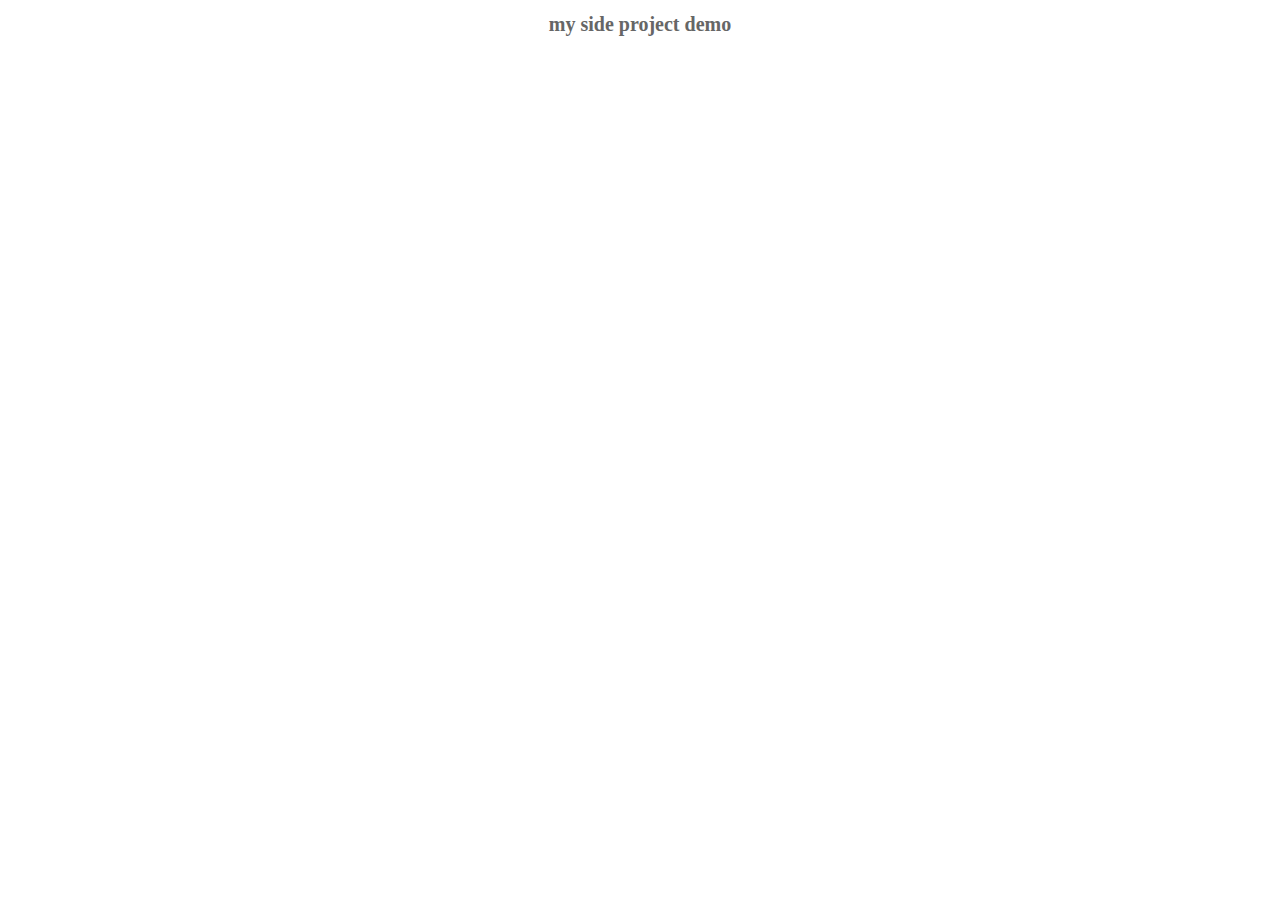
<file: index.html>
<!DOCTYPE html>
<html lang="en">
<head>
    <meta charset="UTF-8">
    <meta name="viewport" content="width=device-width, initial-scale=1.0">
    <title>Hi!</title>
    <style>
        h1{
            color: #666;
            font-size: 20px;
            text-align: center;
        }
    </style>
</head>
<body>
    <h1>
        my side project demo
    </h1>
</body>
</html>
</file>
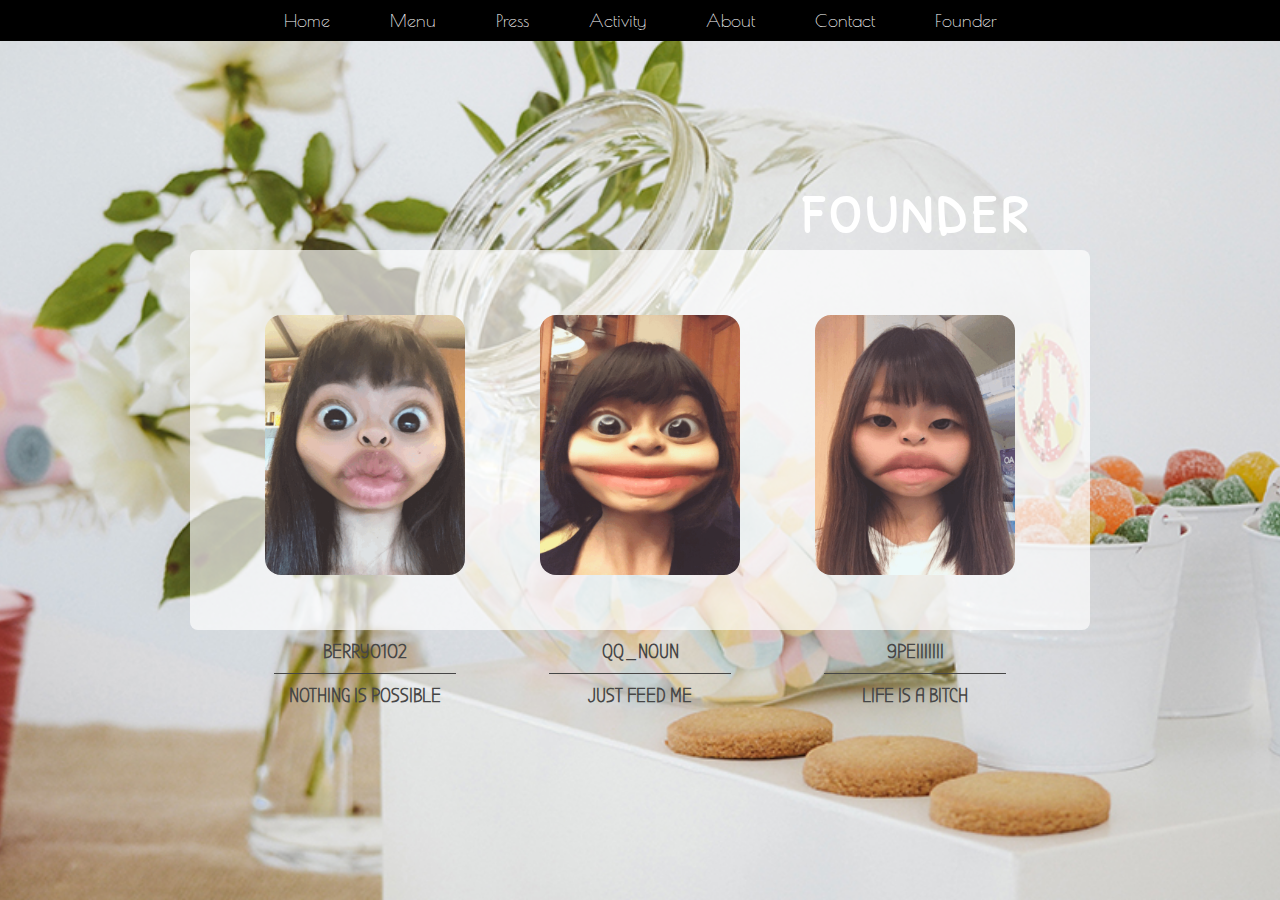
<file: oulpie/about.html>
<!DOCTYPE html>
<html lang="en">

<head>
    <meta charset="UTF-8">
    <title>About</title>
    <link href="about.css" rel="stylesheet">
    <link href="https://fonts.googleapis.com/css?family=Limelight|Poiret+One|Alegreya+Sans+SC|Patrick+Hand+SC|Bubbler+One|Croissant+One|Work+Sans:300" rel="stylesheet">
    <link href="https://maxcdn.bootstrapcdn.com/font-awesome/4.7.0/css/font-awesome.min.css" rel="stylesheet">
</head>

<body>
    <div class="top">
        <nav>
            <ul>
                <li><a href="home.html">Home</a></li>
                <li><a href="home.html#menu">Menu</a></li>
                <li><a href="press.html">Press</a></li>
                <li><a href="activity.html">Activity</a></li>
                <li><a href="home.html#about">About</a></li>
                <li><a href="contact.html">Contact</a></li>
                <li><a href="about.html">Founder</a></li>
            </ul>
        </nav>
    </div>
    <div class="container">
        <div class="h1">founder</div>
        <div class="gifbox">
            <img src="image/2010.gif">
            <img src="image/2011.gif">
            <img src="image/2061.gif">
        </div>
        <div class="imgfont">
            <div class="font font1"> BERRY0102
                <br><hr color="#464646" size="1" width="180px">NOTHING IS POSSIBLE
            </div>
            <div class="font font2"> QQ_NOUN
                <br><hr color="#464646" size="1" width="180px">JUST FEED ME
            </div>
            <div class="font font3"> 9PEIIIIIII
                <br><hr color="#464646" size="1" width="180px">LIFE IS A BITCH
            </div>
        </div>

    </div>

</body>

</html>
</file>
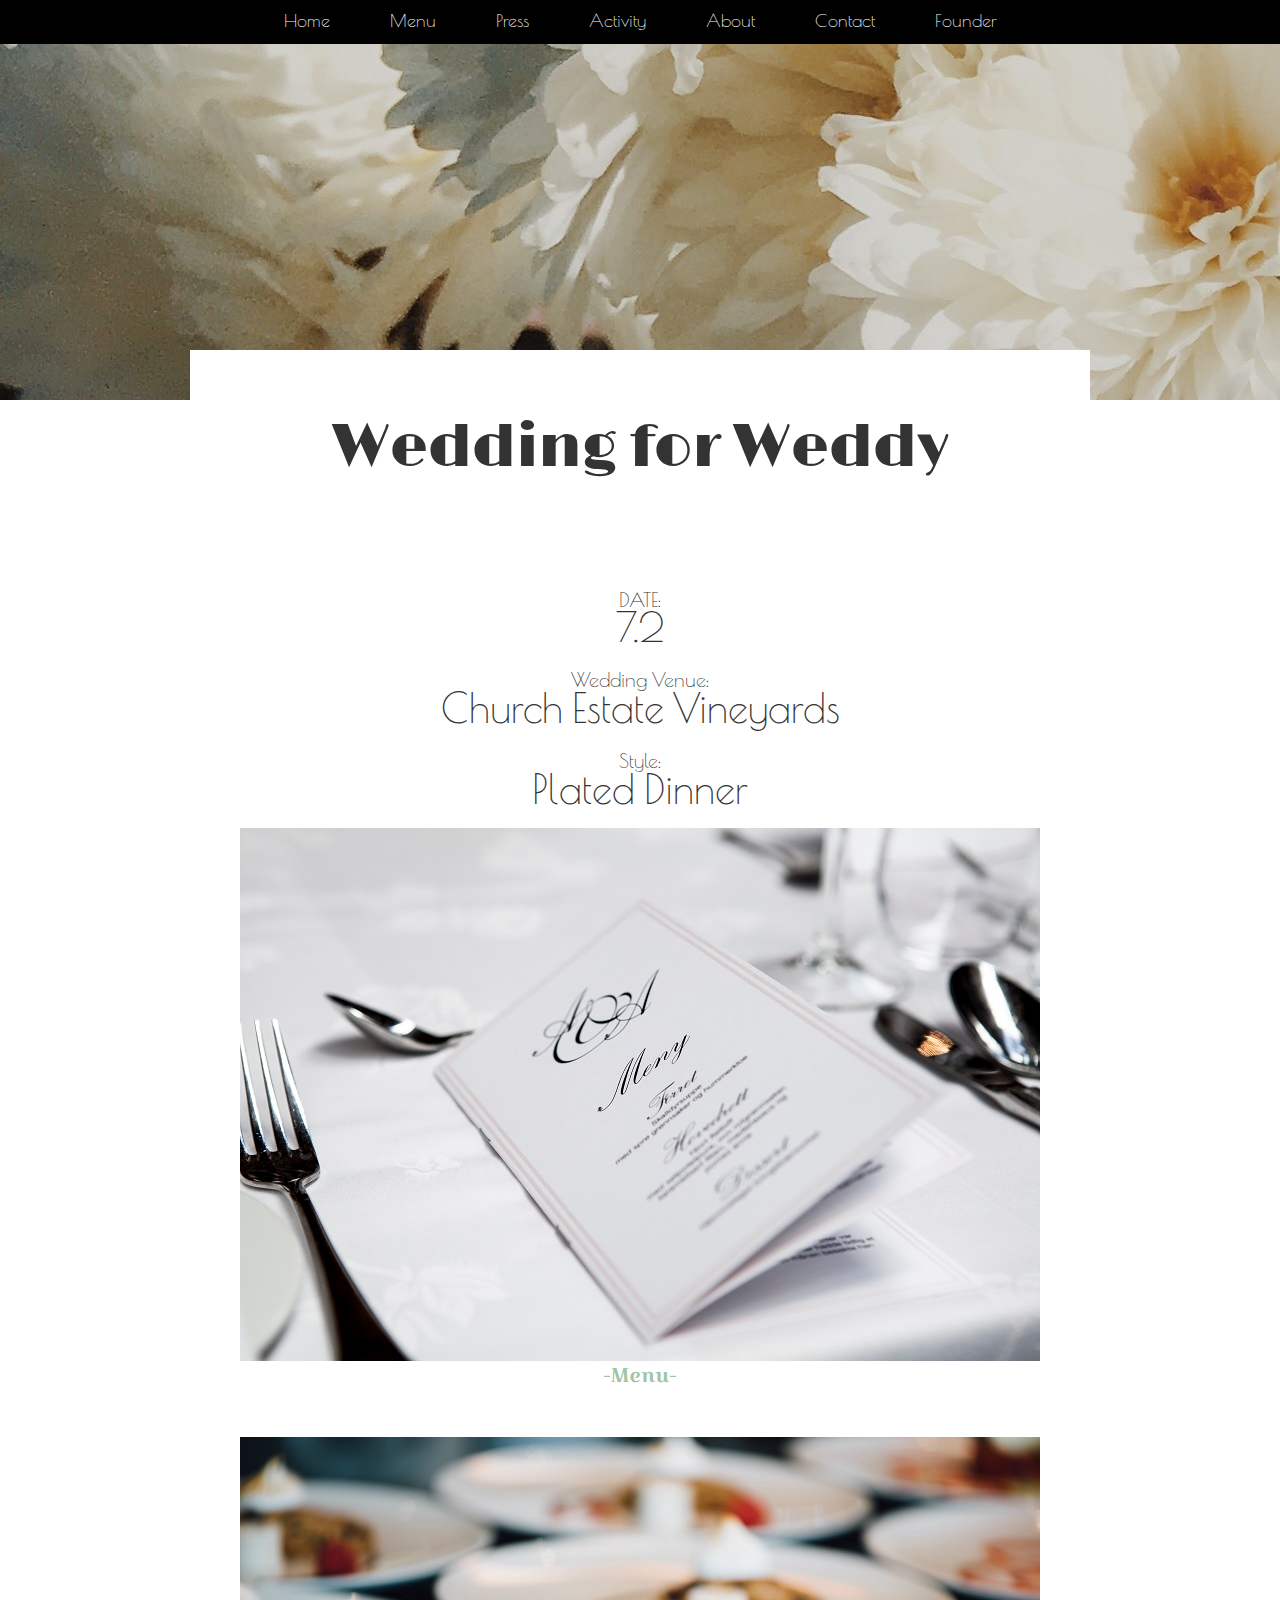
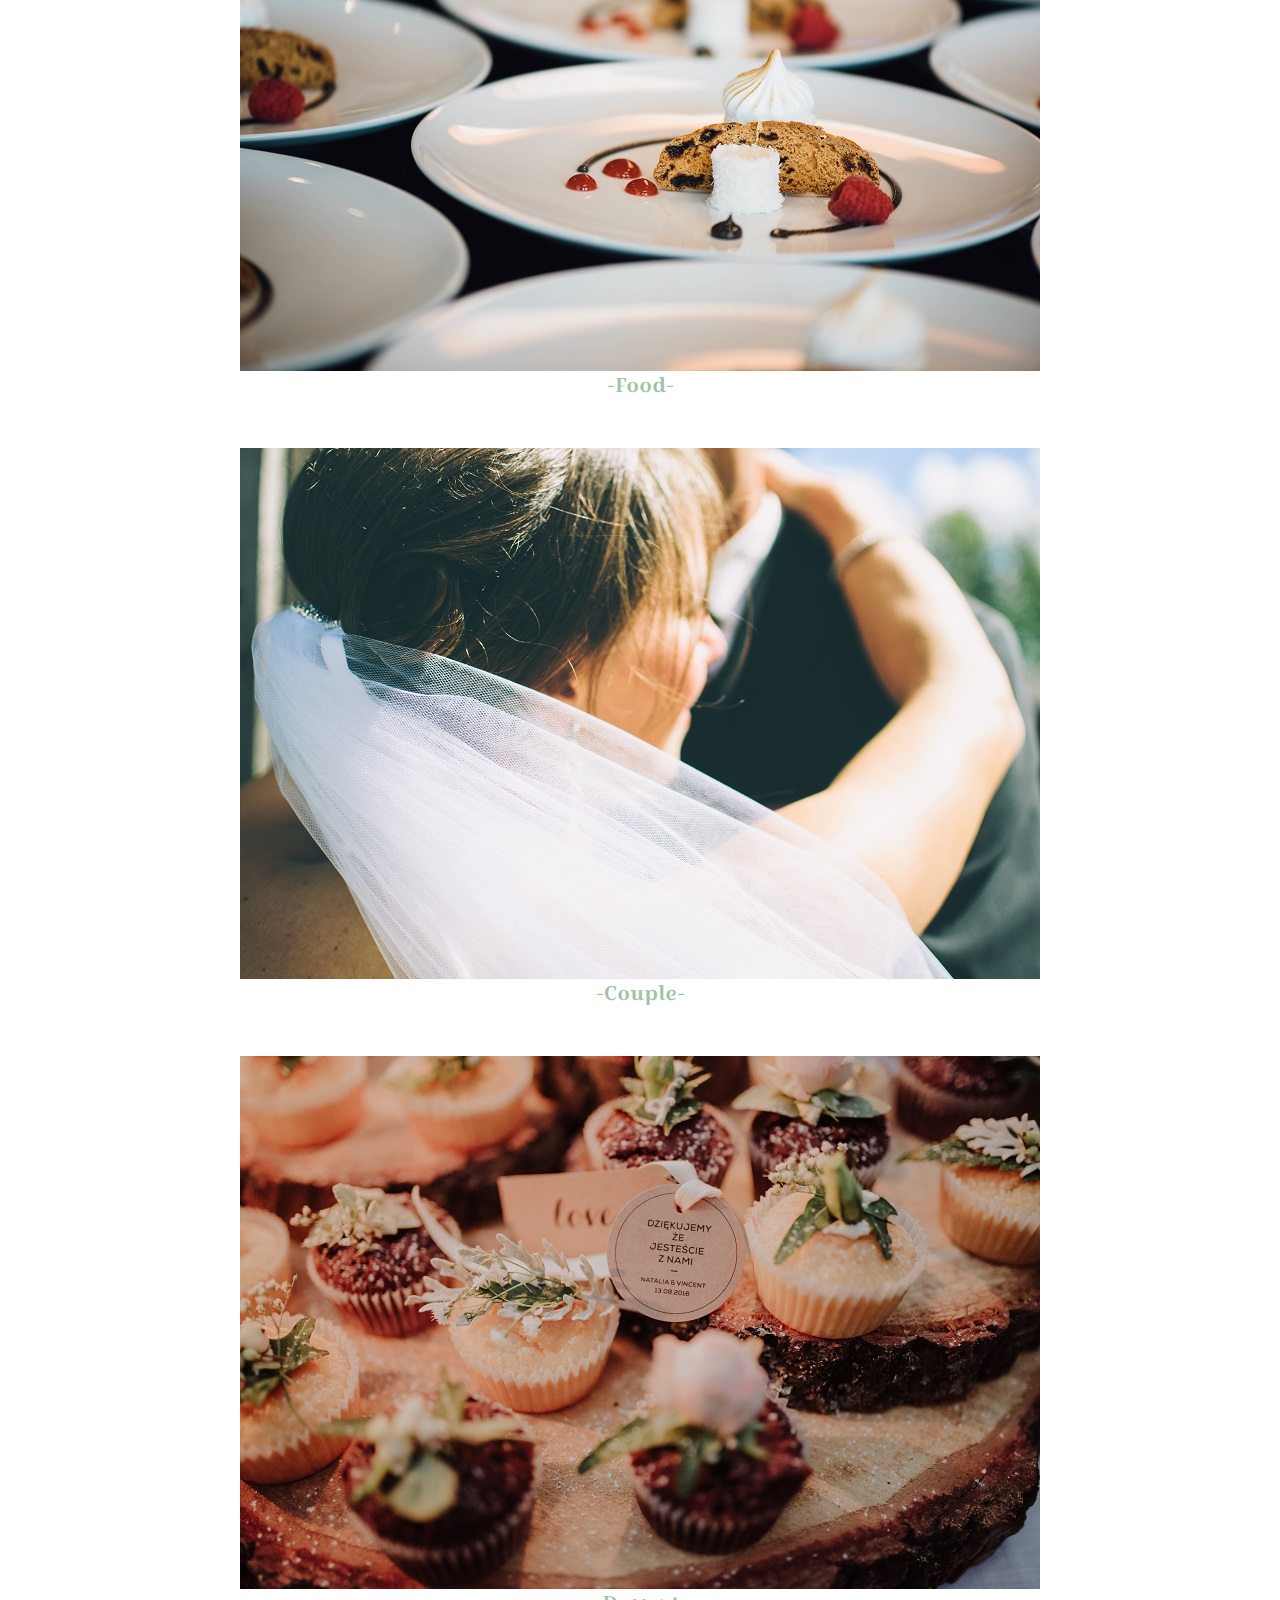
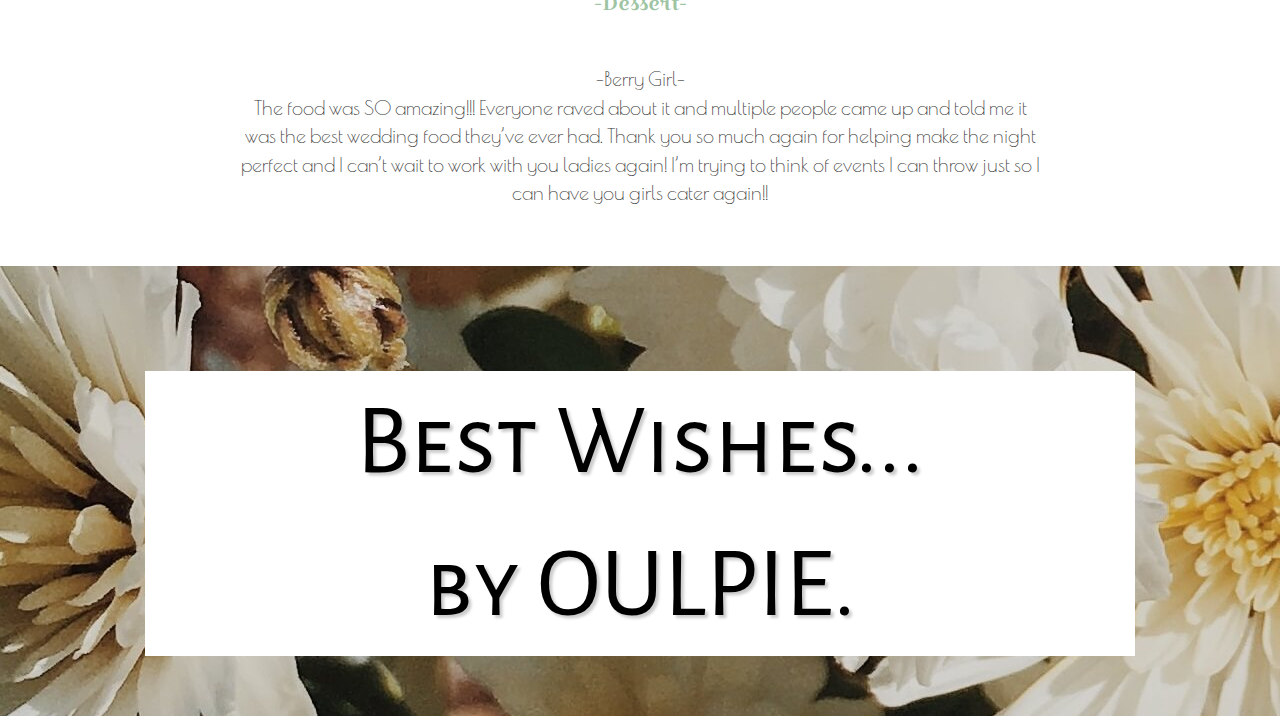
<file: oulpie/activity.html>
<!DOCTYPE html>
<html lang="en">

<head>
    <meta charset="UTF-8">
    <meta charset="utf-8">
    <meta http-equiv="X-UA-Compatible" content="IE=edge">
    <meta name="viewport" content="width=device-width, initial-scale=1">
    <title>ACTIVITY</title>
    <link rel="stylesheet" href="activity.css">
    <link href="https://fonts.googleapis.com/css?family=Limelight|Poiret+One|Alegreya+Sans+SC|Croissant+One|Work+Sans:300" rel="stylesheet">
    <link rel="stylesheet" href="https://maxcdn.bootstrapcdn.com/bootstrap/3.3.7/css/bootstrap.min.css" integrity="sha384-BVYiiSIFeK1dGmJRAkycuHAHRg32OmUcww7on3RYdg4Va+PmSTsz/K68vbdEjh4u" crossorigin="anonymous">
    <link href="https://maxcdn.bootstrapcdn.com/font-awesome/4.7.0/css/font-awesome.min.css" rel="stylesheet">
    <style>
        body {
            margin: auto 0;
            text-align: center;
        }
        
        .top_pic {
            background-image: url(image/activity_top_01.jpg)
        }
        
        .last_pic {
            height: 450px;
            background-image: url(image/activity_top_02.jpg);
            margin-top: -120px;
        }
    </style>
</head>

<body>
    <div class="top">
        <nav>
            <ul>
                <li><a href="home.html">Home</a></li>
                <li><a href="home.html#menu">Menu</a></li>
                <li><a href="press.html">Press</a></li>
                <li><a href="activity.html">Activity</a></li>
                <li><a href="home.html#about">About</a></li>
                <li><a href="contact.html">Contact</a></li>
                <li><a href="about.html">Founder</a></li>
            </ul>
        </nav>
    </div>
    <div class="top_pic">
    </div>
    <div class="top_word">
        <p id="p1">Wedding for Weddy</p>
    </div>
    <div class="second_word">
        <p class="littlefont">DATE:</p>
        <p class="bigfont">7.2</p>
        <p class="littlefont">Wedding Venue:</p>
        <p class="bigfont">Church Estate Vineyards</p>
        <p class="littlefont">Style:</p>
        <p class="bigfont">Plated Dinner</p>

        <div class="picword">

            <img src="image/activity_4.jpg" class="imgsss">
            <p class="midfont">-Menu-</p>
        </div>

        <div class="picword">

            <img src="image/activity_1.jpg" class="imgsss">
            <p class="midfont">-Food-</p>
        </div>
        <div class="picword">

            <img src="image/activity_2.jpg" class="imgsss">
            <p class="midfont">-Couple-</p>
        </div>
        <div class="picword">

            <img src="image/activity_3.jpg" class="imgsss">
            <p class="midfont">-Dessert-</p>
            <p></p>

        </div>
        <p class="font">-Berry Girl-</p>
        <p class="font">The food was SO amazing!!! Everyone raved about it and multiple people came up and told me it was the best wedding food they’ve ever had. Thank you so much again for helping make the night perfect and I can’t wait to work with you ladies again! I’m trying to think of events I can throw just so I can have you girls cater again!!</p>

    </div>
    <div class="last_pic">
    </div>

    <div class="mid_2font">
        <a href="home.html">
            <p>Best Wishes...<br>by OULPIE.</p>
        </a>
    </div>

</body>

</html>
</file>
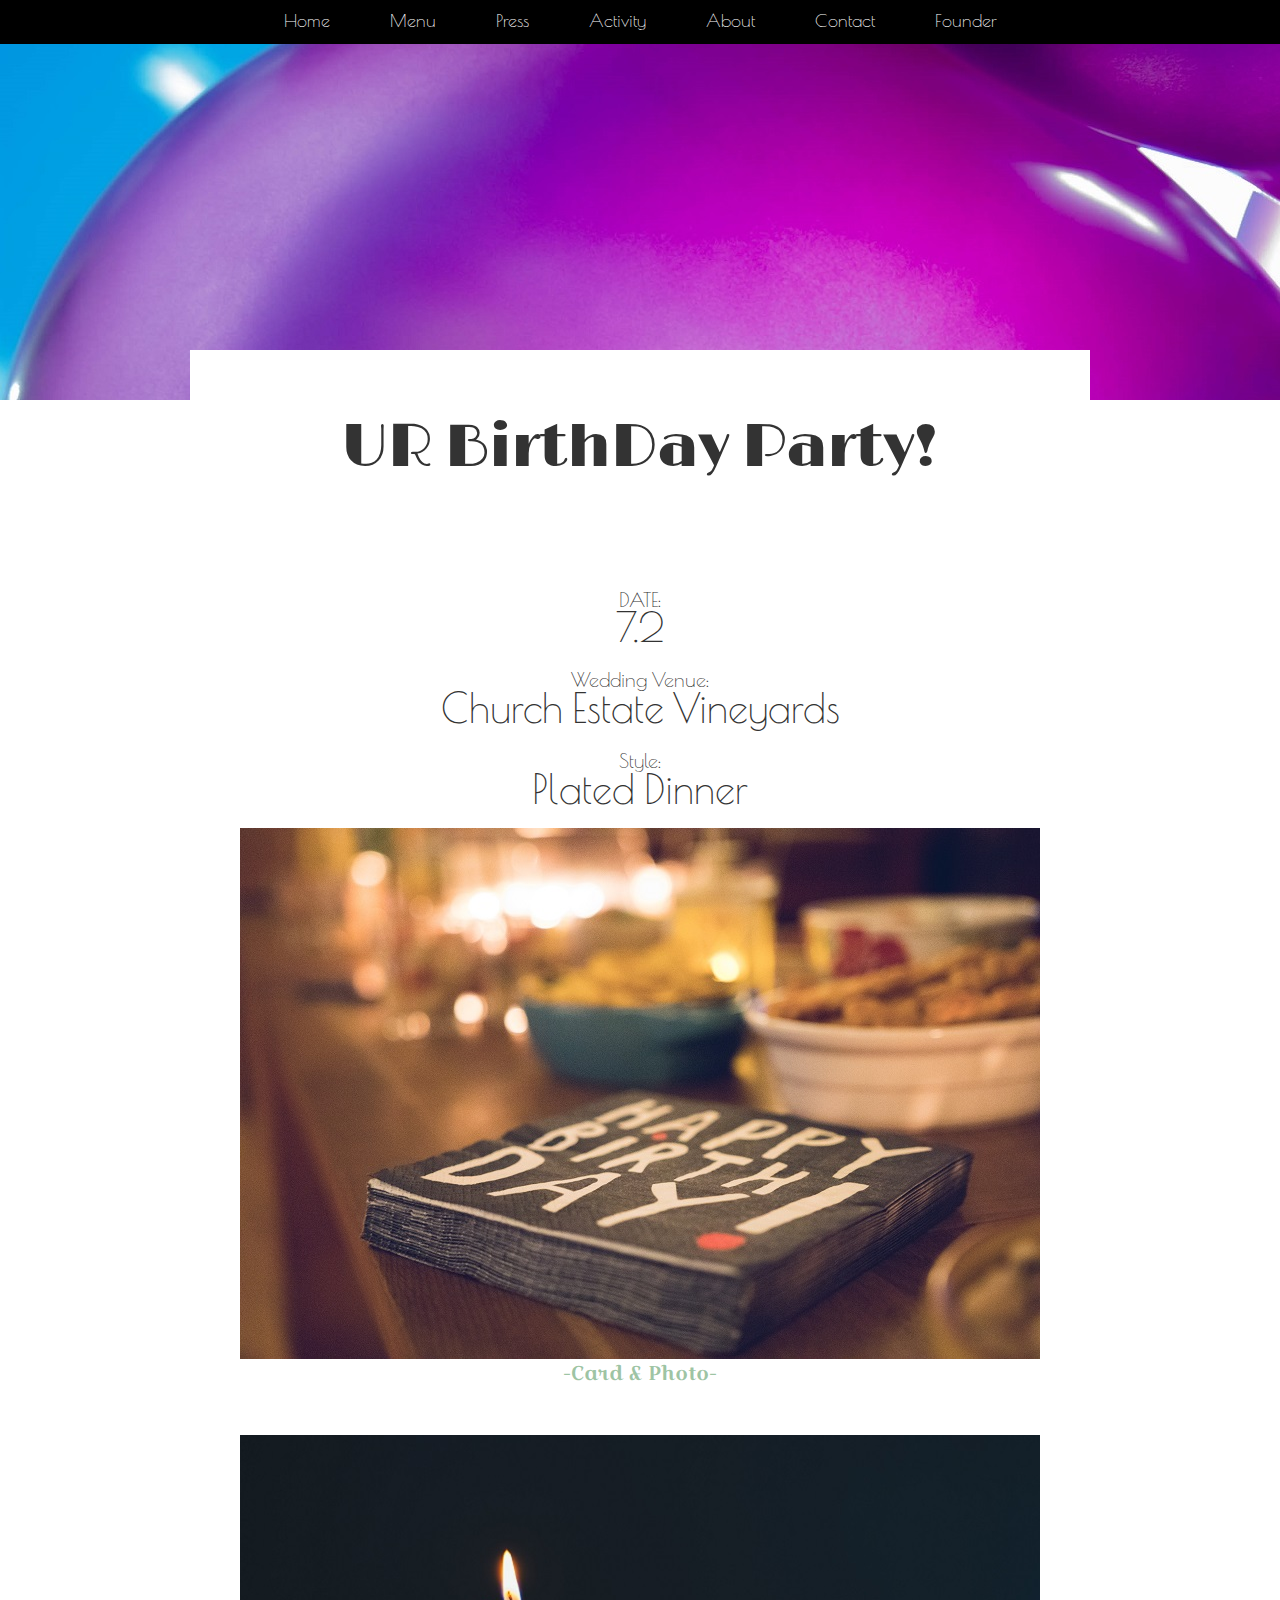
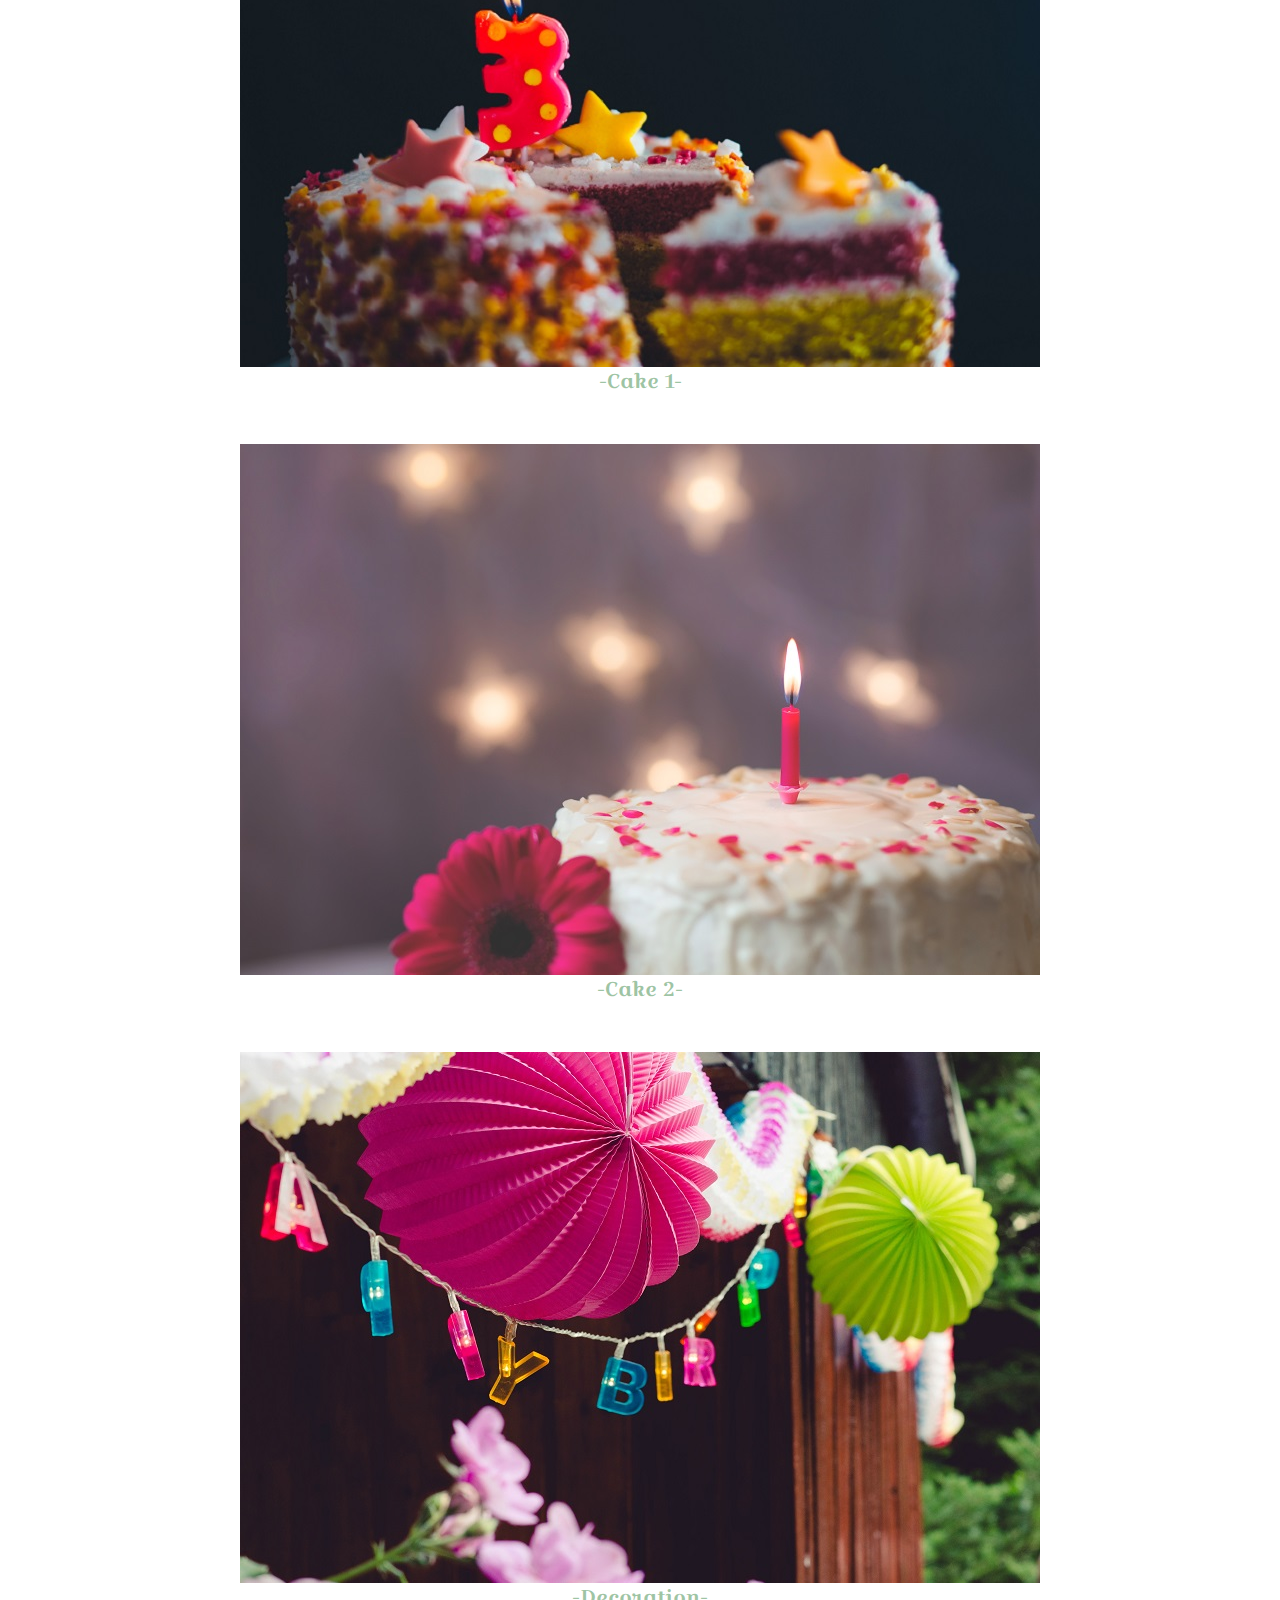
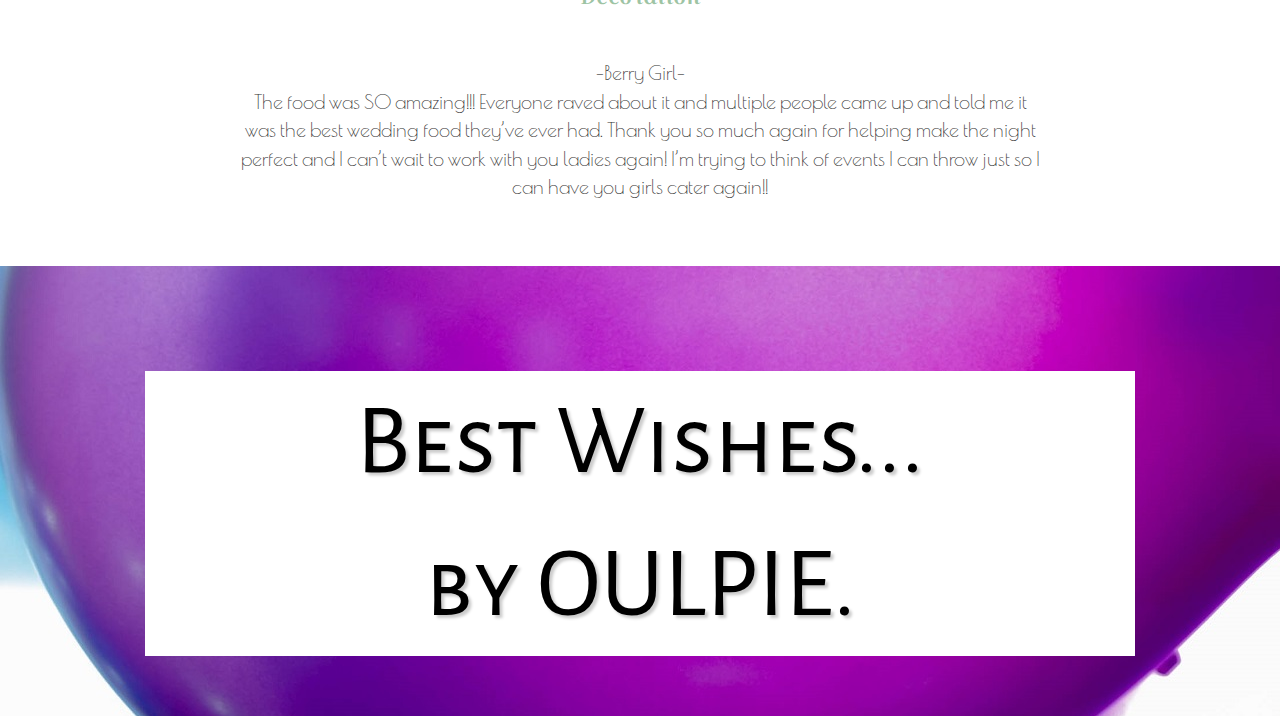
<file: oulpie/activity_2.html>
<!DOCTYPE html>
<html lang="en">

<head>
    <meta charset="UTF-8">
    <meta charset="utf-8">
    <meta http-equiv="X-UA-Compatible" content="IE=edge">
    <meta name="viewport" content="width=device-width, initial-scale=1">
    <title>ACTIVITY</title>
    <link rel="stylesheet" href="activity.css">
    <link href="https://fonts.googleapis.com/css?family=Limelight|Poiret+One|Alegreya+Sans+SC|Croissant+One|Work+Sans:300" rel="stylesheet">
    <link rel="stylesheet" href="https://maxcdn.bootstrapcdn.com/bootstrap/3.3.7/css/bootstrap.min.css" integrity="sha384-BVYiiSIFeK1dGmJRAkycuHAHRg32OmUcww7on3RYdg4Va+PmSTsz/K68vbdEjh4u" crossorigin="anonymous">
    <link href="https://maxcdn.bootstrapcdn.com/font-awesome/4.7.0/css/font-awesome.min.css" rel="stylesheet">
    <style>
        body {
            margin: auto 0;
            text-align: center;
        }
                .top_pic {
            background-image: url(image/activity2_top_1.jpg)
        }
        
        .last_pic {
            height: 450px;
            background-image: url(image/activity2_top_2.jpg);
            margin-top: -120px;
        }
    </style>
</head>

<body>
   <div class="top">
        <nav>
            <ul>
               <li><a href="home.html">Home</a></li>
                <li><a href="home.html#menu">Menu</a></li>
                <li><a href="press.html">Press</a></li>
                <li><a href="activity.html">Activity</a></li>
                <li><a href="home.html#about">About</a></li>
                <li><a href="contact.html">Contact</a></li>
                <li><a href="about.html">Founder</a></li>
            </ul>
        </nav>
    </div>
    <div class="top_pic">
    </div>
    <div class="top_word">
        <p id="p1">UR BirthDay Party! </p>
    </div>
    <div class="second_word">
        <p class="littlefont">DATE:</p>
        <p class="bigfont">7.2</p>
        <p class="littlefont">Wedding Venue:</p>
        <p class="bigfont">Church Estate Vineyards</p>
        <p class="littlefont">Style:</p>
        <p class="bigfont">Plated Dinner</p>

        <div class="picword">
            
            <img src="image/activity2_4.jpg" class="imgsss">
            <p class="midfont">-Card & Photo-</p>
        </div>

        <div class="picword">
           
            <img src="image/activity2_1.jpg" class="imgsss">
            <p class="midfont">-Cake 1-</p>
        </div>
        <div class="picword">
           
            <img src="image/activity2_2.jpg" class="imgsss">
            <p class="midfont">-Cake 2-</p>
        </div>
        <div class="picword">
          
            <img src="image/activity2_3.jpg" class="imgsss">
             <p class="midfont">-Decoration-</p>
             <p></p>
            
        </div>
        <p class="font">-Berry Girl-</p>
        <p class="font">The food was SO amazing!!! Everyone raved about it and multiple people came up and told me it was the best wedding food they’ve ever had. Thank you so much again for helping make the night perfect and I can’t wait to work with you ladies again! I’m trying to think of events I can throw just so I can have you girls cater again!!</p>
        
    </div>
    <div class="last_pic">
    </div>
    
        <div class="mid_2font">
        <a href="home.html"><p>Best Wishes...<br>by OULPIE.</p></a>
        </div>

</body>

</html>
</file>
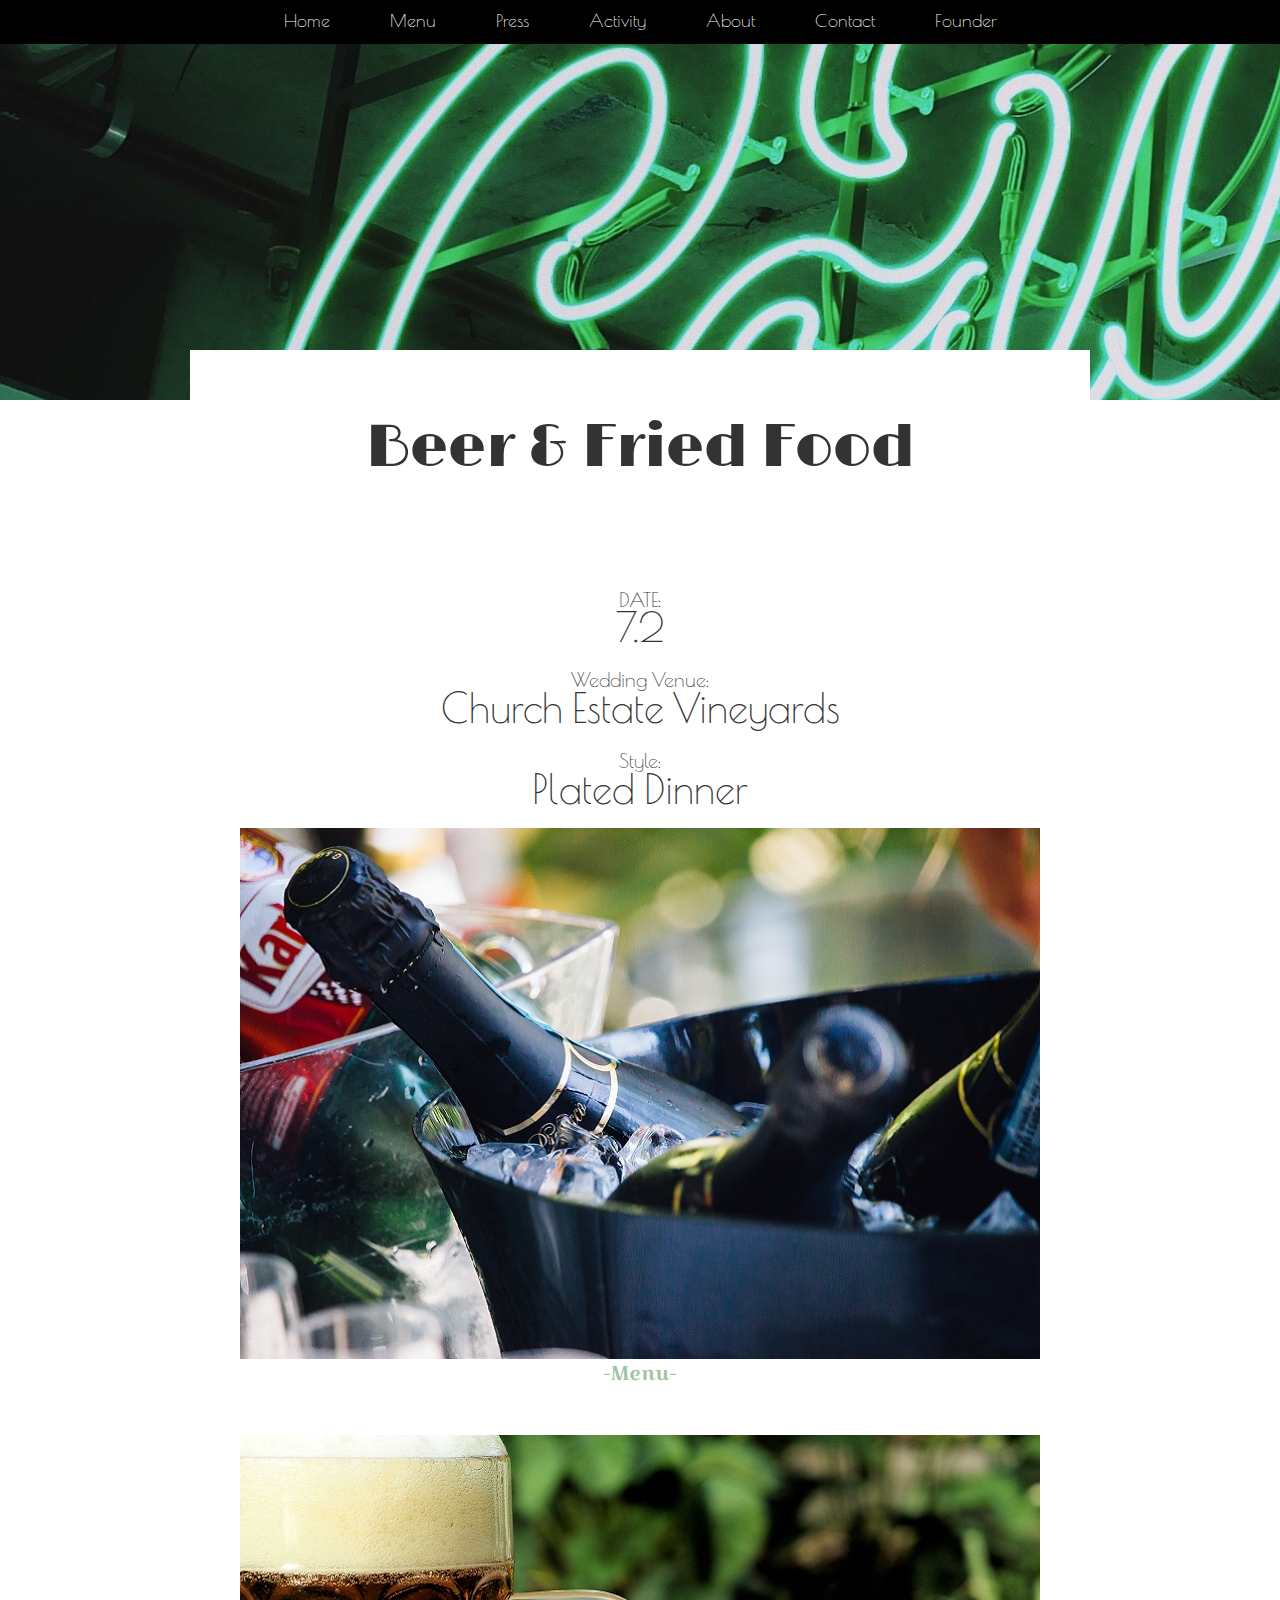
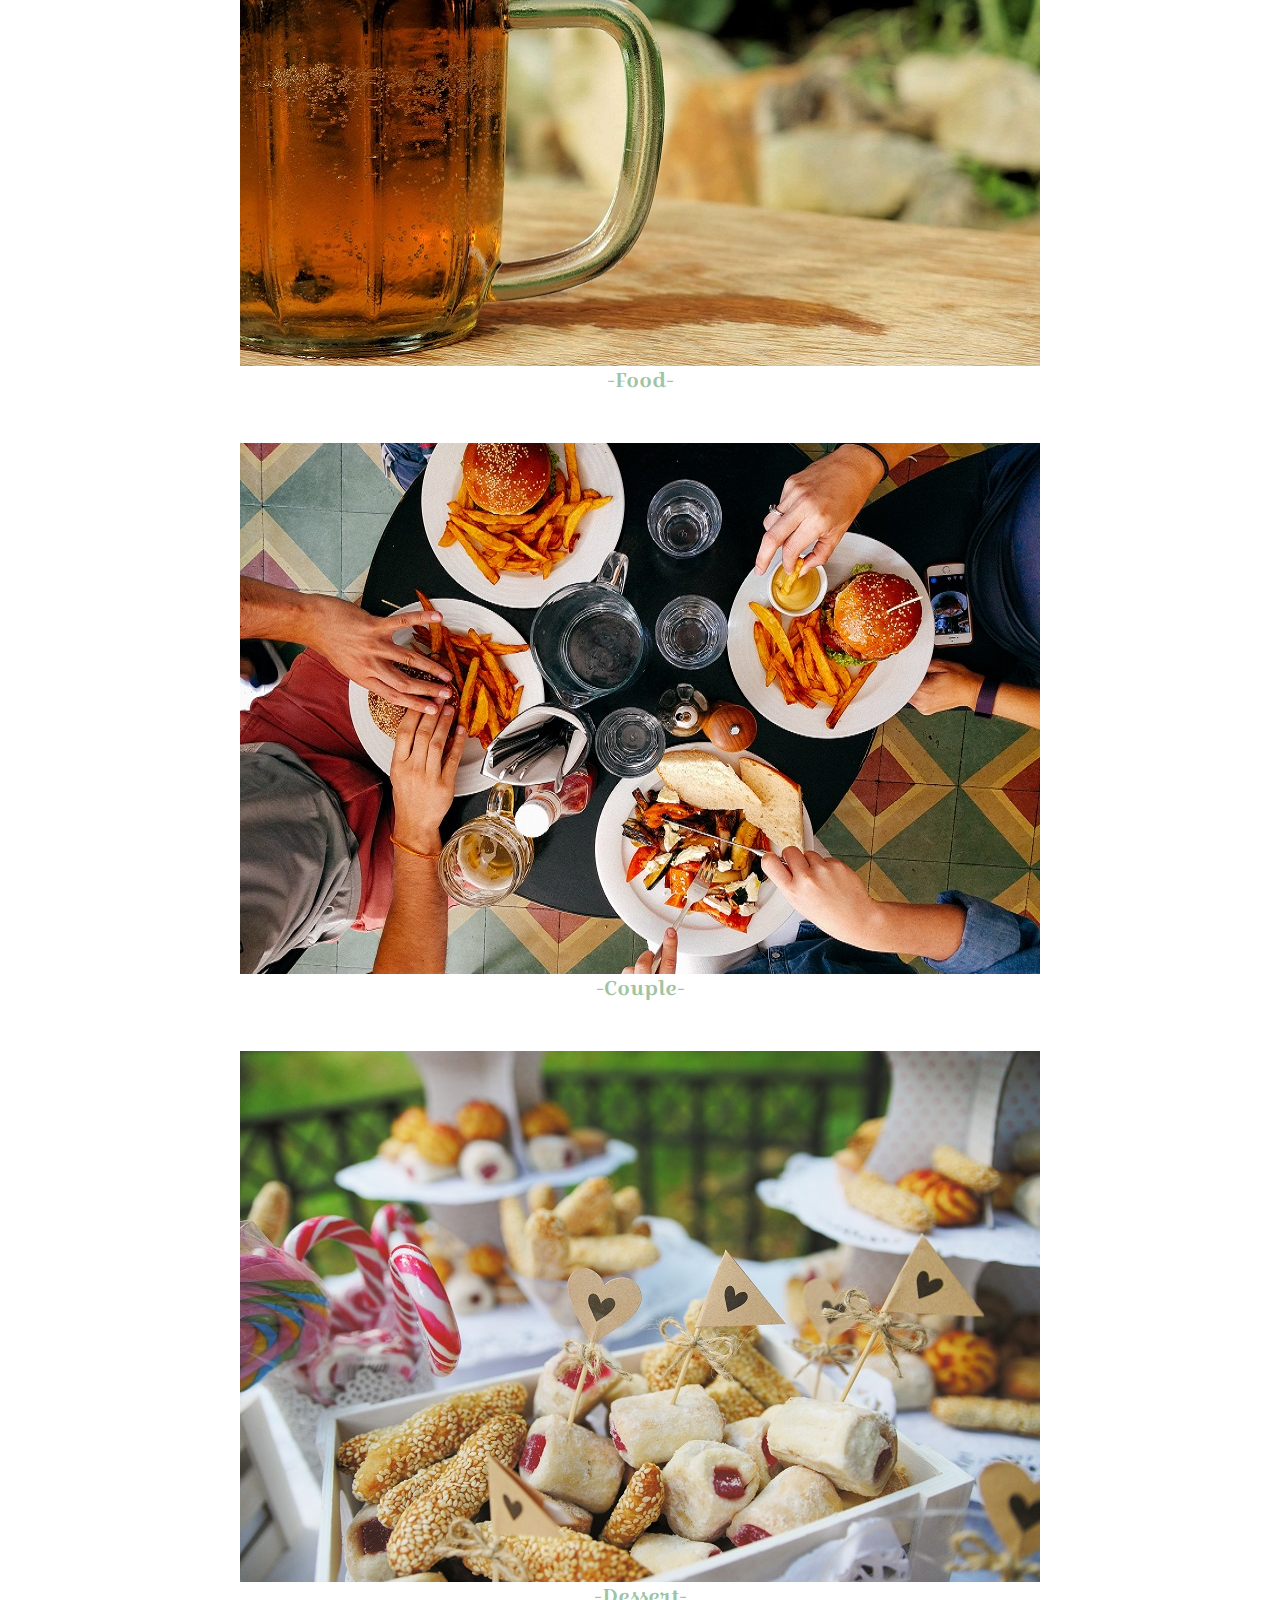
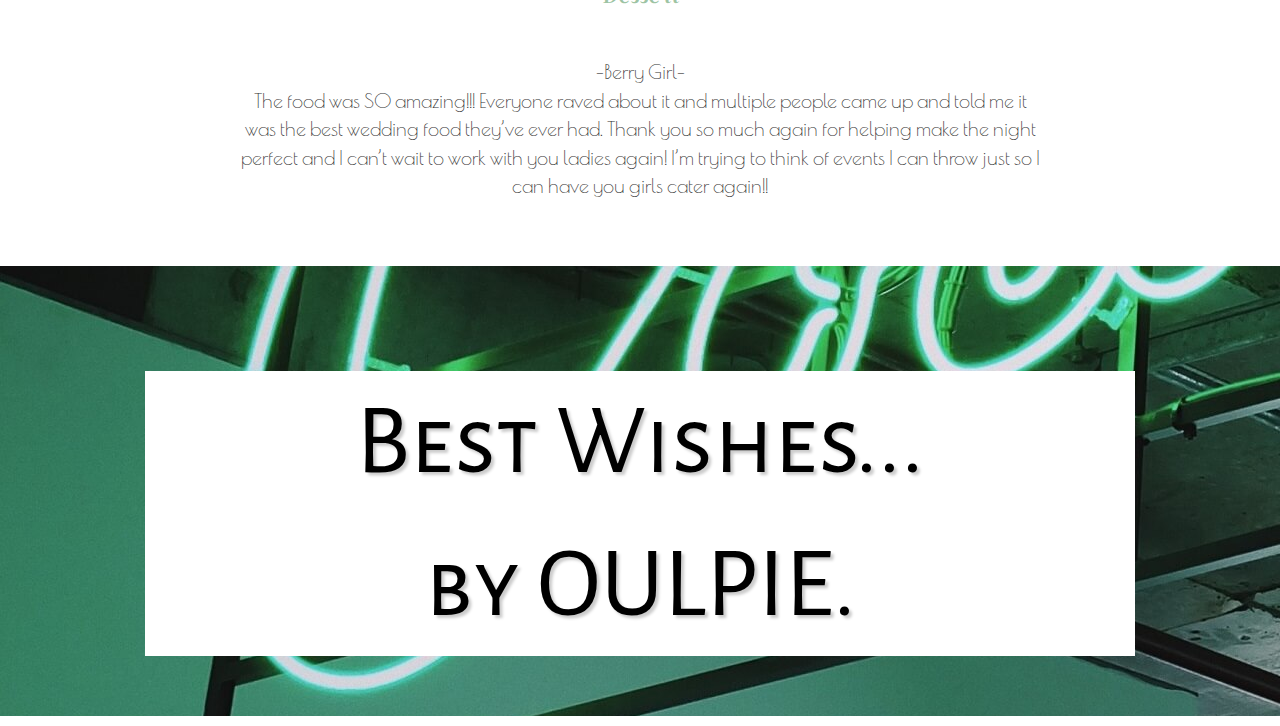
<file: oulpie/activity_3.html>
<!DOCTYPE html>
<html lang="en">

<head>
    <meta charset="UTF-8">
    <meta charset="utf-8">
    <meta http-equiv="X-UA-Compatible" content="IE=edge">
    <meta name="viewport" content="width=device-width, initial-scale=1">
    <title>ACTIVITY</title>
    <link rel="stylesheet" href="activity.css">
    <link href="https://fonts.googleapis.com/css?family=Limelight|Poiret+One|Alegreya+Sans+SC|Croissant+One|Work+Sans:300" rel="stylesheet">
    <link rel="stylesheet" href="https://maxcdn.bootstrapcdn.com/bootstrap/3.3.7/css/bootstrap.min.css" integrity="sha384-BVYiiSIFeK1dGmJRAkycuHAHRg32OmUcww7on3RYdg4Va+PmSTsz/K68vbdEjh4u" crossorigin="anonymous">
    <link href="https://maxcdn.bootstrapcdn.com/font-awesome/4.7.0/css/font-awesome.min.css" rel="stylesheet">
    <style>
        body {
            margin: auto 0;
            text-align: center;
        }
                .top_pic {
            background-image: url(image/activity3_top_1.jpg)
        }
        
        .last_pic {
            height: 450px;
            background-image: url(image/activity3_top_2.jpg);
            margin-top: -120px;
        }
    </style>
</head>

<body>
   <div class="top">
        <nav>
            <ul>
               <li><a href="home.html">Home</a></li>
                <li><a href="home.html#menu">Menu</a></li>
                <li><a href="press.html">Press</a></li>
                <li><a href="activity.html">Activity</a></li>
                <li><a href="home.html#about">About</a></li>
                <li><a href="contact.html">Contact</a></li>
                <li><a href="about.html">Founder</a></li>
            </ul>
        </nav>
    </div>
    <div class="top_pic">
    </div>
    <div class="top_word">
        <p id="p1">Beer & Fried Food</p>
    </div>
    <div class="second_word">
        <p class="littlefont">DATE:</p>
        <p class="bigfont">7.2</p>
        <p class="littlefont">Wedding Venue:</p>
        <p class="bigfont">Church Estate Vineyards</p>
        <p class="littlefont">Style:</p>
        <p class="bigfont">Plated Dinner</p>

        <div class="picword">
            
            <img src="image/activity3_4.jpg" class="imgsss">
            <p class="midfont">-Menu-</p>
        </div>

        <div class="picword">
           
            <img src="image/activity3_1.jpg" class="imgsss">
            <p class="midfont">-Food-</p>
        </div>
        <div class="picword">
           
            <img src="image/activity3_2.jpg" class="imgsss">
            <p class="midfont">-Couple-</p>
        </div>
        <div class="picword">
          
            <img src="image/activity3_3.jpg" class="imgsss">
             <p class="midfont">-Dessert-</p>
             <p></p>
            
        </div>
        <p class="font">-Berry Girl-</p>
        <p class="font">The food was SO amazing!!! Everyone raved about it and multiple people came up and told me it was the best wedding food they’ve ever had. Thank you so much again for helping make the night perfect and I can’t wait to work with you ladies again! I’m trying to think of events I can throw just so I can have you girls cater again!!</p>
        
    </div>
    <div class="last_pic">
    </div>
    
        <div class="mid_2font">
        <a href="home.html"><p>Best Wishes...<br>by OULPIE.</p></a>
        </div>

</body>

</html>
</file>
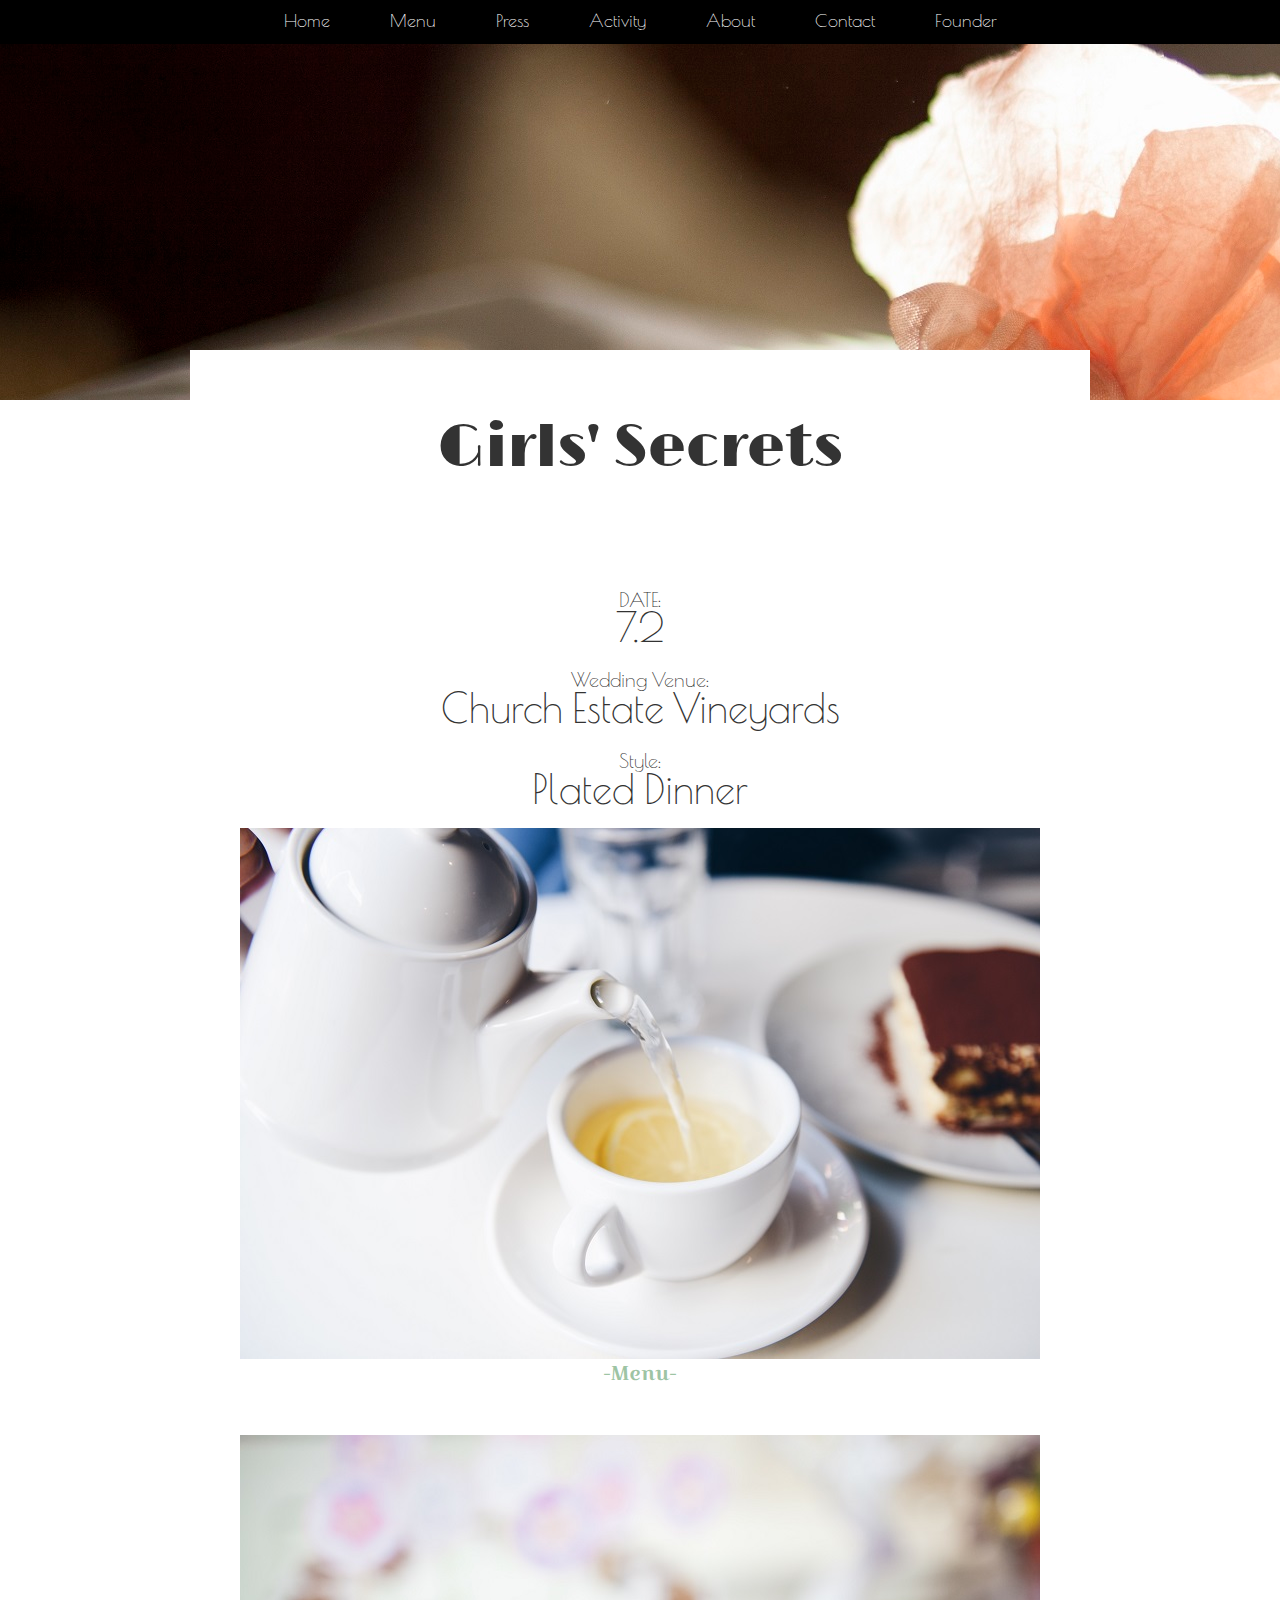
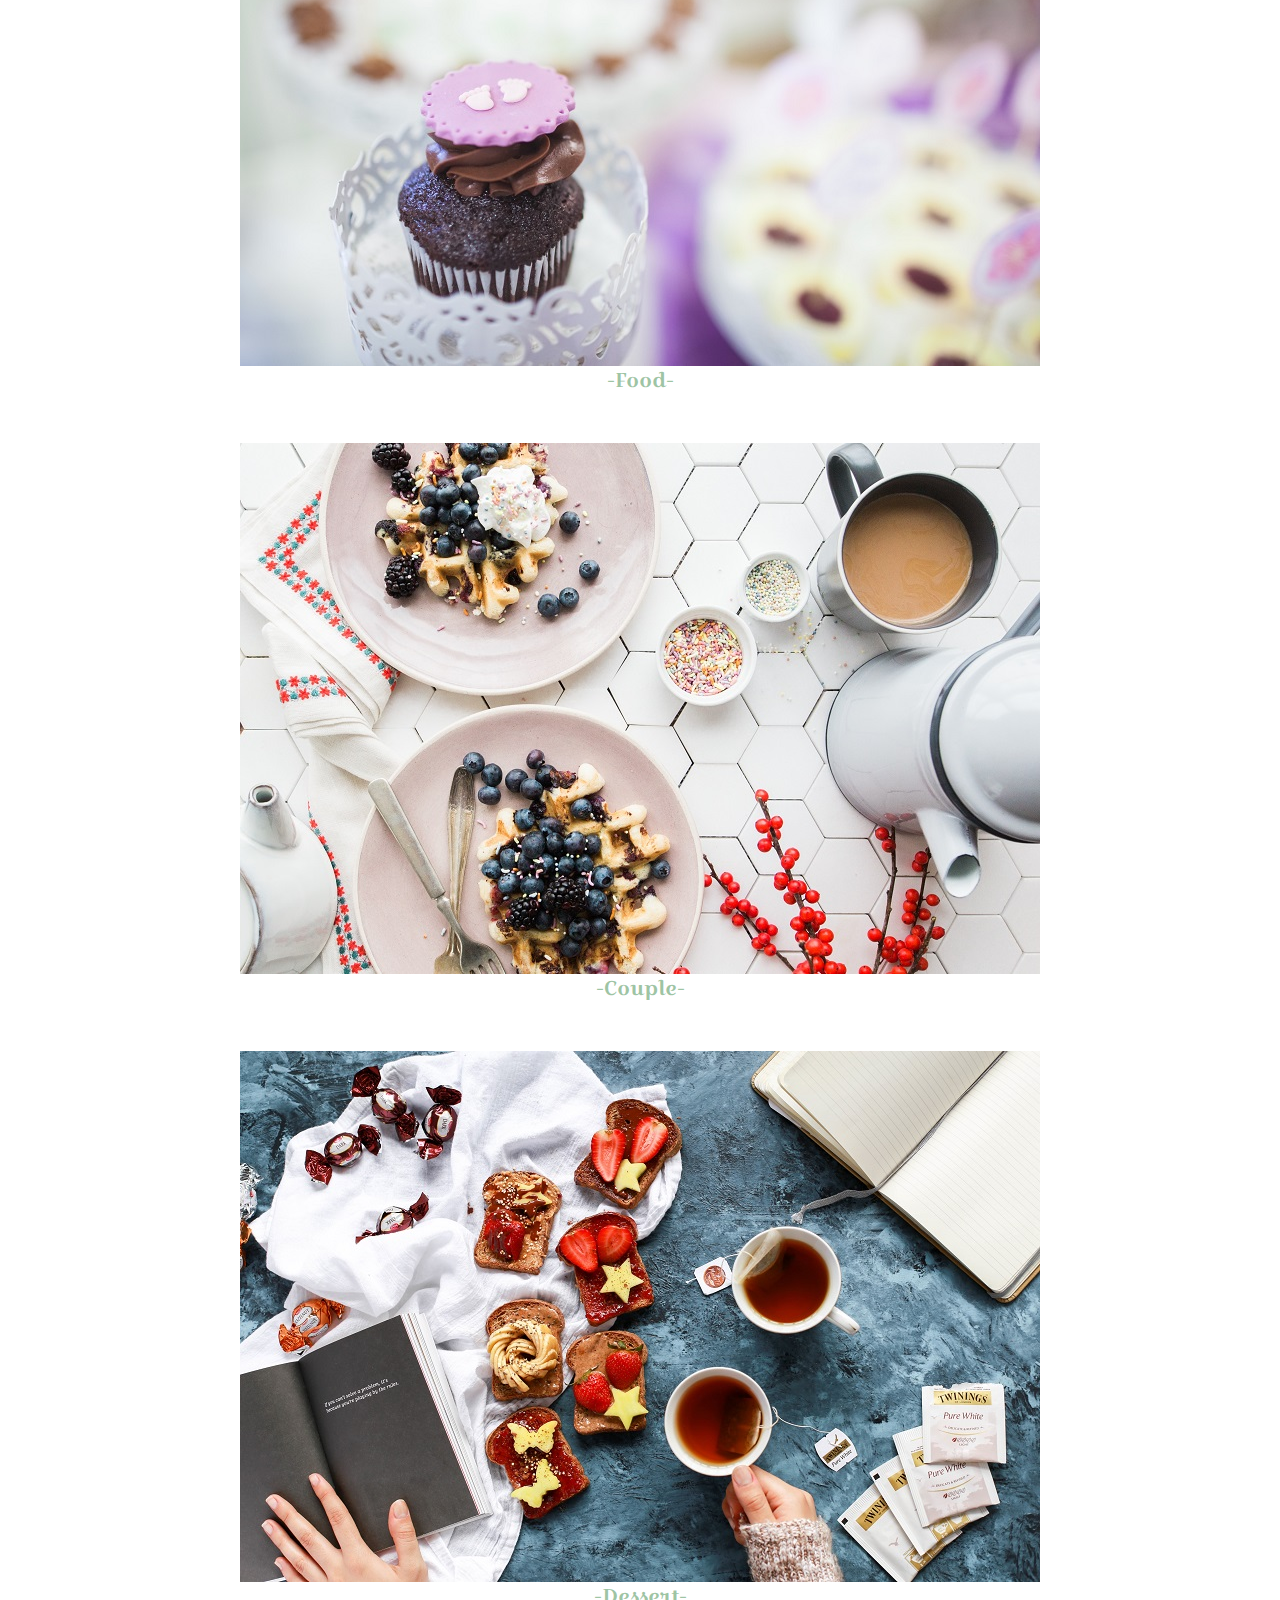
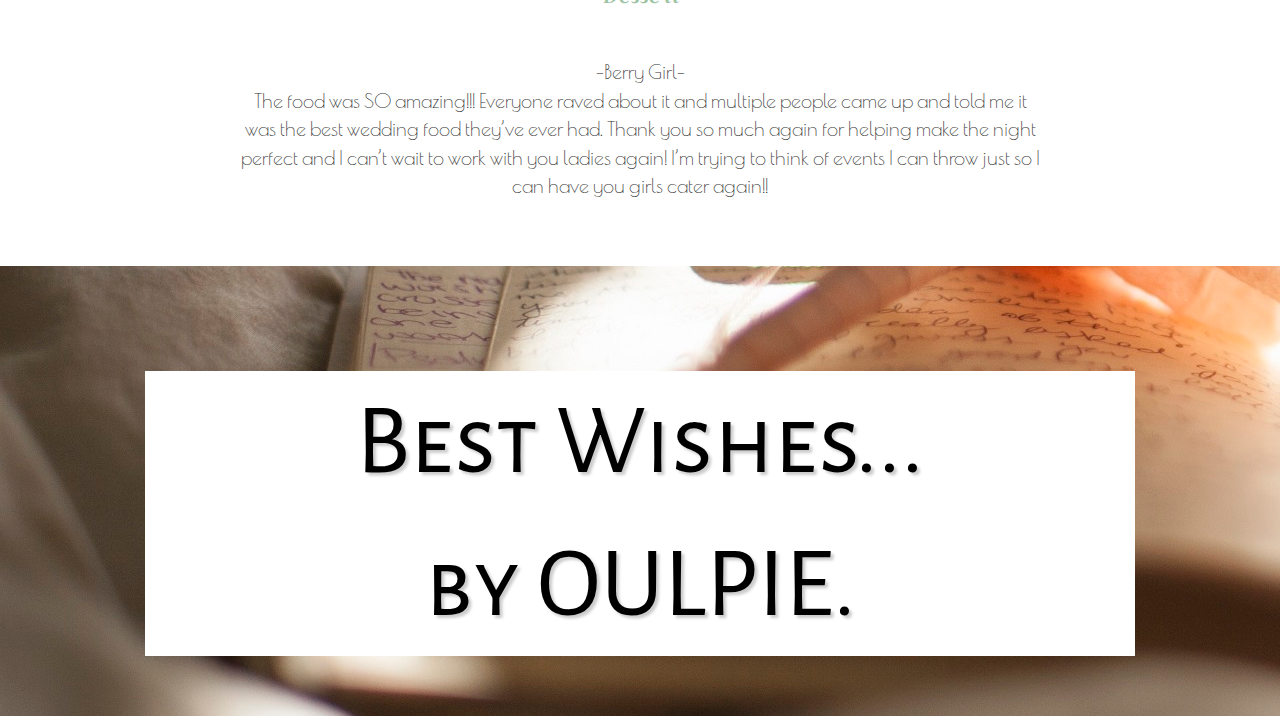
<file: oulpie/activity_4.html>
<!DOCTYPE html>
<html lang="en">

<head>
    <meta charset="UTF-8">
    <meta charset="utf-8">
    <meta http-equiv="X-UA-Compatible" content="IE=edge">
    <meta name="viewport" content="width=device-width, initial-scale=1">
    <title>ACTIVITY</title>
    <link rel="stylesheet" href="activity.css">
    <link href="https://fonts.googleapis.com/css?family=Limelight|Poiret+One|Alegreya+Sans+SC|Croissant+One|Work+Sans:300" rel="stylesheet">
    <link rel="stylesheet" href="https://maxcdn.bootstrapcdn.com/bootstrap/3.3.7/css/bootstrap.min.css" integrity="sha384-BVYiiSIFeK1dGmJRAkycuHAHRg32OmUcww7on3RYdg4Va+PmSTsz/K68vbdEjh4u" crossorigin="anonymous">
    <link href="https://maxcdn.bootstrapcdn.com/font-awesome/4.7.0/css/font-awesome.min.css" rel="stylesheet">
    <style>
        body {
            margin: auto 0;
            text-align: center;
        }
                .top_pic {
            background-image: url(image/activity4_top_1.jpg)
        }
        
        .last_pic {
            height: 450px;
            background-image: url(image/activity4_top_2.jpg);
            margin-top: -120px;
        }
    </style>
</head>

<body>
   <div class="top">
        <nav>
            <ul>
               <li><a href="home.html">Home</a></li>
                <li><a href="home.html#menu">Menu</a></li>
                <li><a href="press.html">Press</a></li>
                <li><a href="activity.html">Activity</a></li>
                <li><a href="home.html#about">About</a></li>
                <li><a href="contact.html">Contact</a></li>
                <li><a href="about.html">Founder</a></li>
            </ul>
        </nav>
    </div>
    <div class="top_pic">
    </div>
    <div class="top_word">
        <p id="p1">Girls' Secrets</p>
    </div>
    <div class="second_word">
        <p class="littlefont">DATE:</p>
        <p class="bigfont">7.2</p>
        <p class="littlefont">Wedding Venue:</p>
        <p class="bigfont">Church Estate Vineyards</p>
        <p class="littlefont">Style:</p>
        <p class="bigfont">Plated Dinner</p>

        <div class="picword">
            
            <img src="image/activity4_4.jpg" class="imgsss">
            <p class="midfont">-Menu-</p>
        </div>

        <div class="picword">
           
            <img src="image/activity4_1.jpg" class="imgsss">
            <p class="midfont">-Food-</p>
        </div>
        <div class="picword">
           
            <img src="image/activity4_2.jpg" class="imgsss">
            <p class="midfont">-Couple-</p>
        </div>
        <div class="picword">
          
            <img src="image/activity4_3.jpg" class="imgsss">
             <p class="midfont">-Dessert-</p>
             <p></p>
            
        </div>
        <p class="font">-Berry Girl-</p>
        <p class="font">The food was SO amazing!!! Everyone raved about it and multiple people came up and told me it was the best wedding food they’ve ever had. Thank you so much again for helping make the night perfect and I can’t wait to work with you ladies again! I’m trying to think of events I can throw just so I can have you girls cater again!!</p>
        
    </div>
    <div class="last_pic">
    </div>
    
        <div class="mid_2font">
        <a href="home.html"><p>Best Wishes...<br>by OULPIE.</p></a>
        </div>

</body>

</html>
</file>
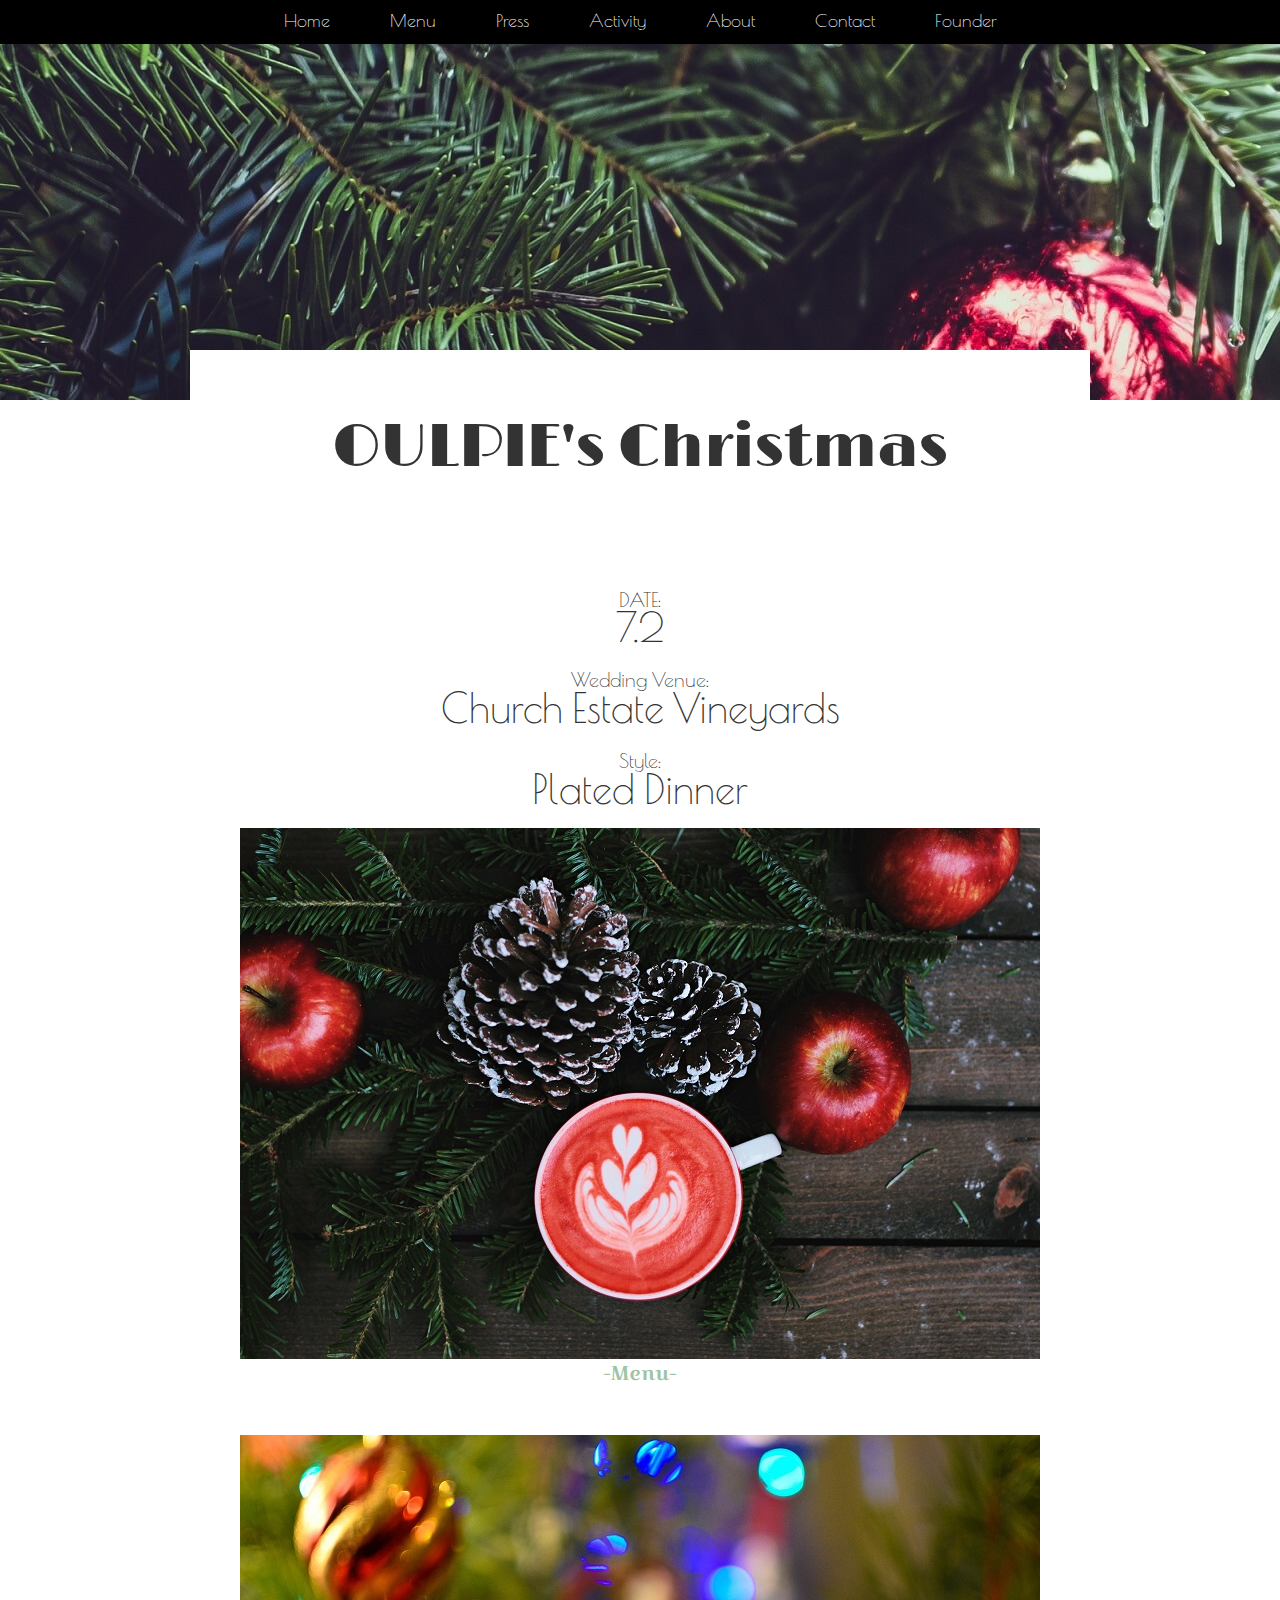
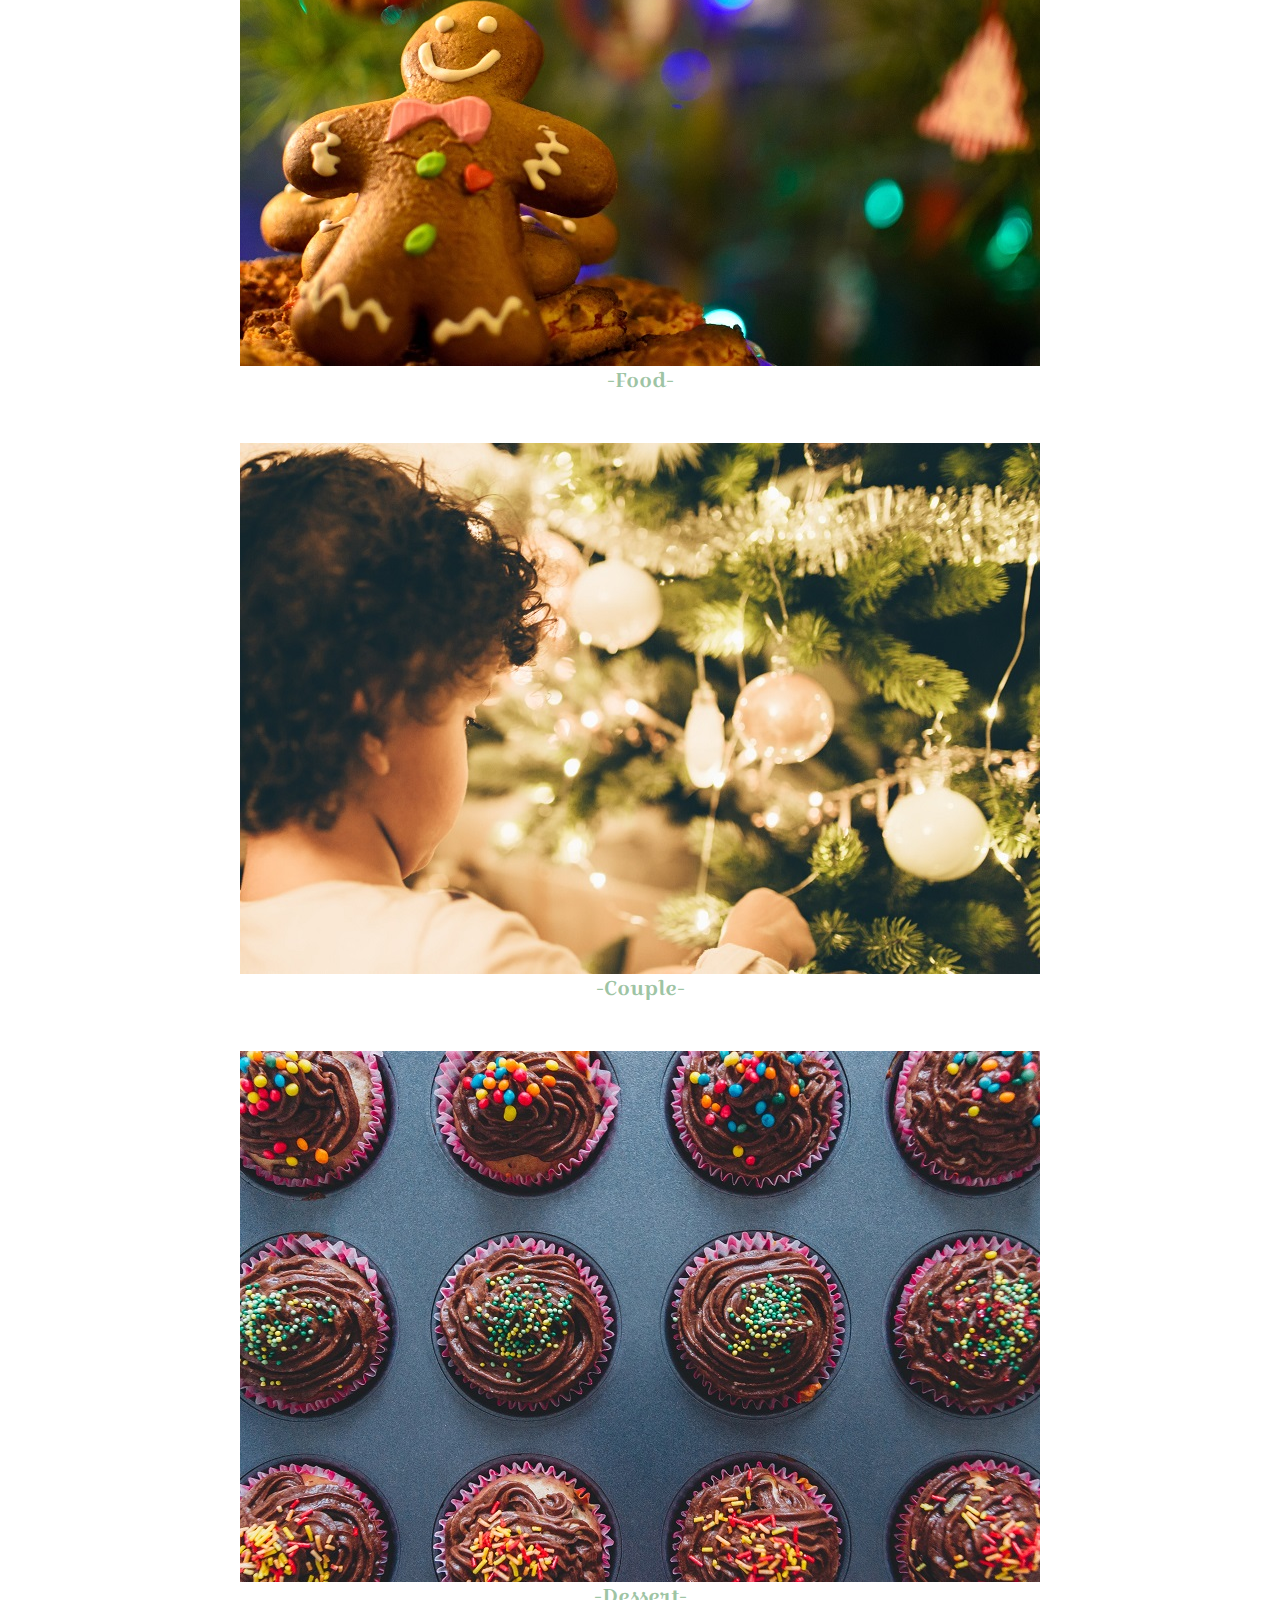
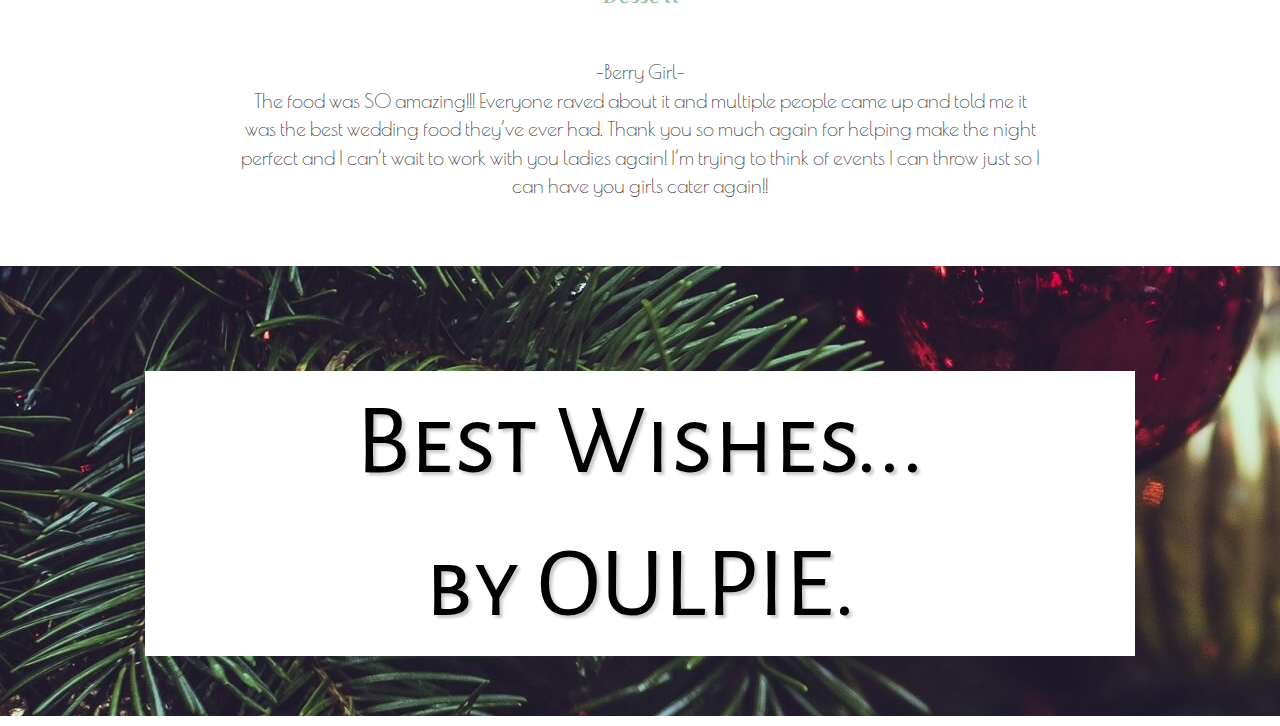
<file: oulpie/activity_5.html>
<!DOCTYPE html>
<html lang="en">

<head>
    <meta charset="UTF-8">
    <meta charset="utf-8">
    <meta http-equiv="X-UA-Compatible" content="IE=edge">
    <meta name="viewport" content="width=device-width, initial-scale=1">
    <title>ACTIVITY</title>
    <link rel="stylesheet" href="activity.css">
    <link href="https://fonts.googleapis.com/css?family=Limelight|Poiret+One|Alegreya+Sans+SC|Croissant+One|Work+Sans:300" rel="stylesheet">
    <link rel="stylesheet" href="https://maxcdn.bootstrapcdn.com/bootstrap/3.3.7/css/bootstrap.min.css" integrity="sha384-BVYiiSIFeK1dGmJRAkycuHAHRg32OmUcww7on3RYdg4Va+PmSTsz/K68vbdEjh4u" crossorigin="anonymous">
    <link href="https://maxcdn.bootstrapcdn.com/font-awesome/4.7.0/css/font-awesome.min.css" rel="stylesheet">
    <style>
        body {
            margin: auto 0;
            text-align: center;
        }
                .top_pic {
            background-image: url(image/activity5_top_1.jpg)
        }
        
        .last_pic {
            height: 450px;
            background-image: url(image/activity5_top_2.jpg);
            margin-top: -120px;
        }
    </style>
</head>

<body>
   <div class="top">
        <nav>
            <ul>
               <li><a href="home.html">Home</a></li>
                <li><a href="home.html#menu">Menu</a></li>
                <li><a href="press.html">Press</a></li>
                <li><a href="activity.html">Activity</a></li>
                <li><a href="home.html#about">About</a></li>
                <li><a href="contact.html">Contact</a></li>
                <li><a href="about.html">Founder</a></li>
            </ul>
        </nav>
    </div>
    <div class="top_pic">
    </div>
    <div class="top_word">
        <p id="p1">OULPIE's Christmas</p>
    </div>
    <div class="second_word">
        <p class="littlefont">DATE:</p>
        <p class="bigfont">7.2</p>
        <p class="littlefont">Wedding Venue:</p>
        <p class="bigfont">Church Estate Vineyards</p>
        <p class="littlefont">Style:</p>
        <p class="bigfont">Plated Dinner</p>

        <div class="picword">
            
            <img src="image/activity5_4.jpg" class="imgsss">
            <p class="midfont">-Menu-</p>
        </div>

        <div class="picword">
           
            <img src="image/activity5_1.jpg" class="imgsss">
            <p class="midfont">-Food-</p>
        </div>
        <div class="picword">
           
            <img src="image/activity5_2.jpg" class="imgsss">
            <p class="midfont">-Couple-</p>
        </div>
        <div class="picword">
          
            <img src="image/activity5_3.jpg" class="imgsss">
             <p class="midfont">-Dessert-</p>
             <p></p>
            
        </div>
        <p class="font">-Berry Girl-</p>
        <p class="font">The food was SO amazing!!! Everyone raved about it and multiple people came up and told me it was the best wedding food they’ve ever had. Thank you so much again for helping make the night perfect and I can’t wait to work with you ladies again! I’m trying to think of events I can throw just so I can have you girls cater again!!</p>
        
    </div>
    <div class="last_pic">
    </div>
    
        <div class="mid_2font">
        <a href="home.html"><p>Best Wishes...<br>by OULPIE.</p></a>
        </div>

</body>

</html>
</file>
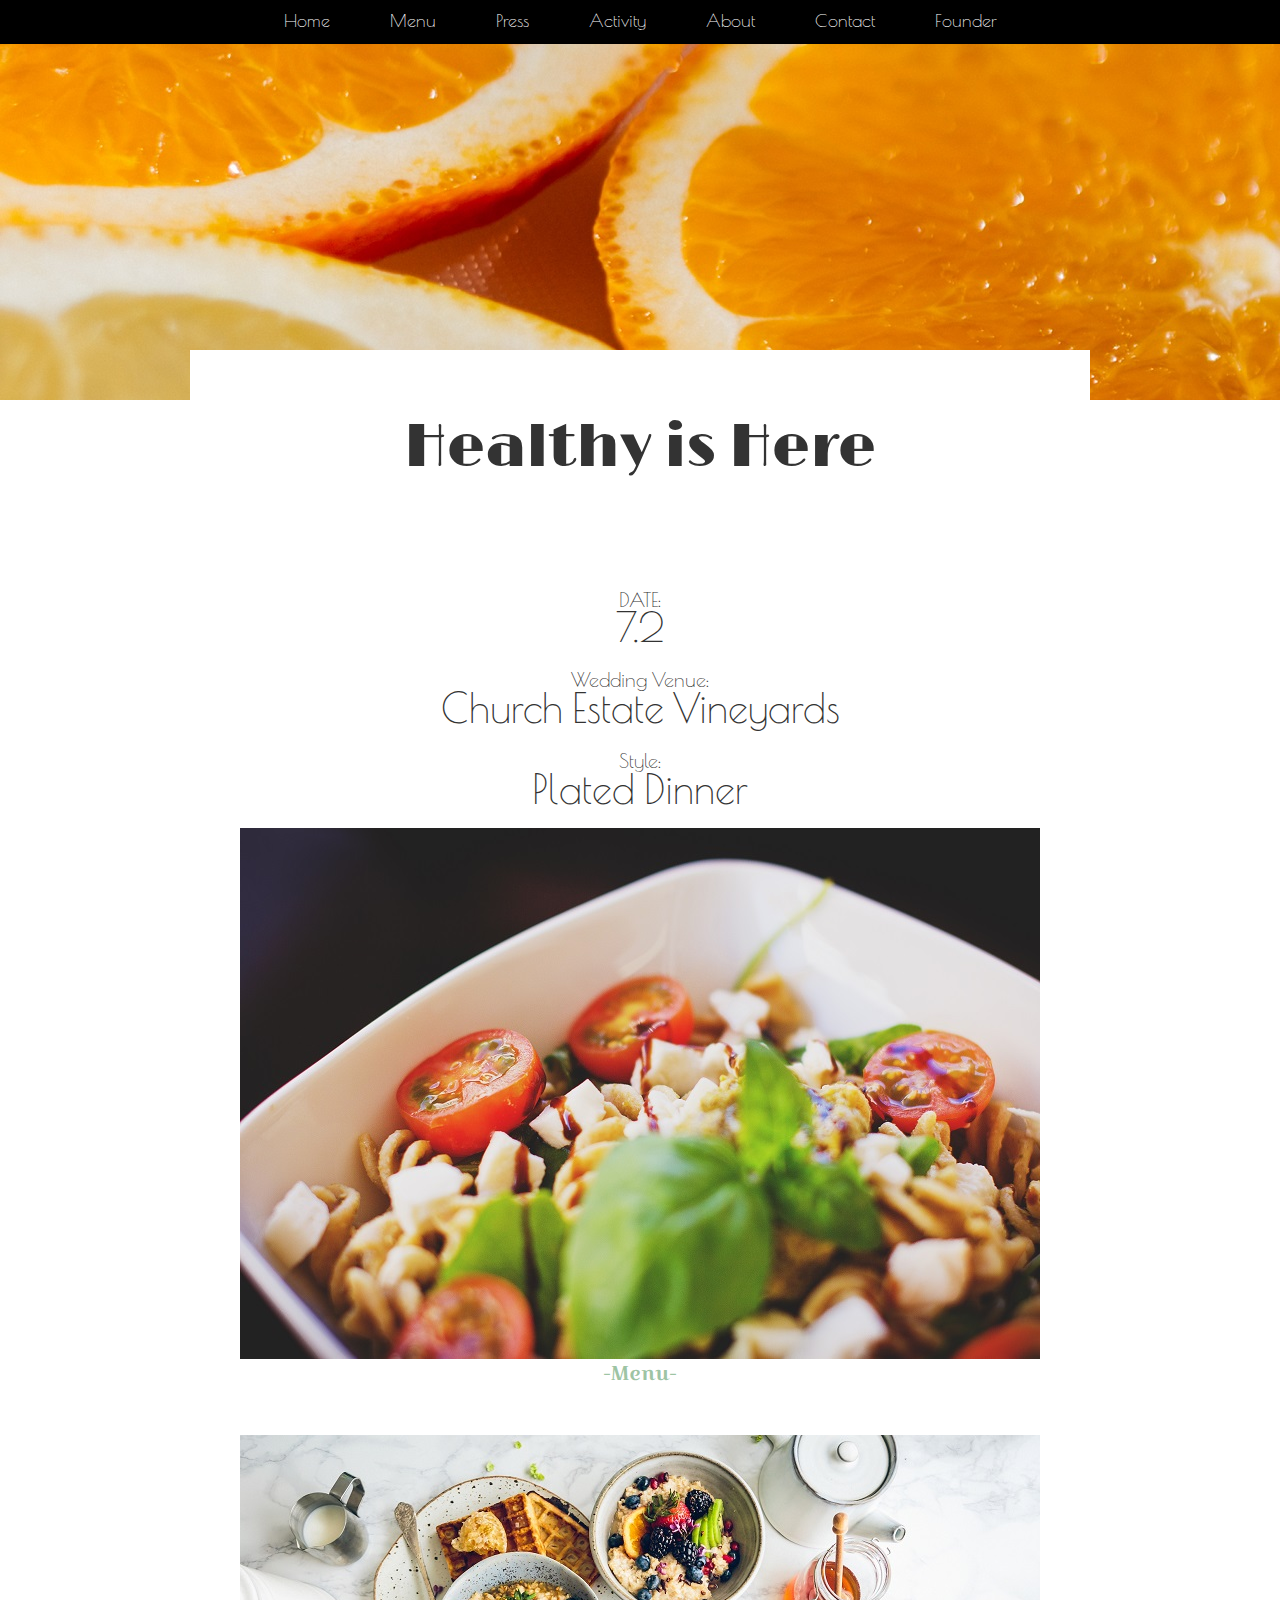
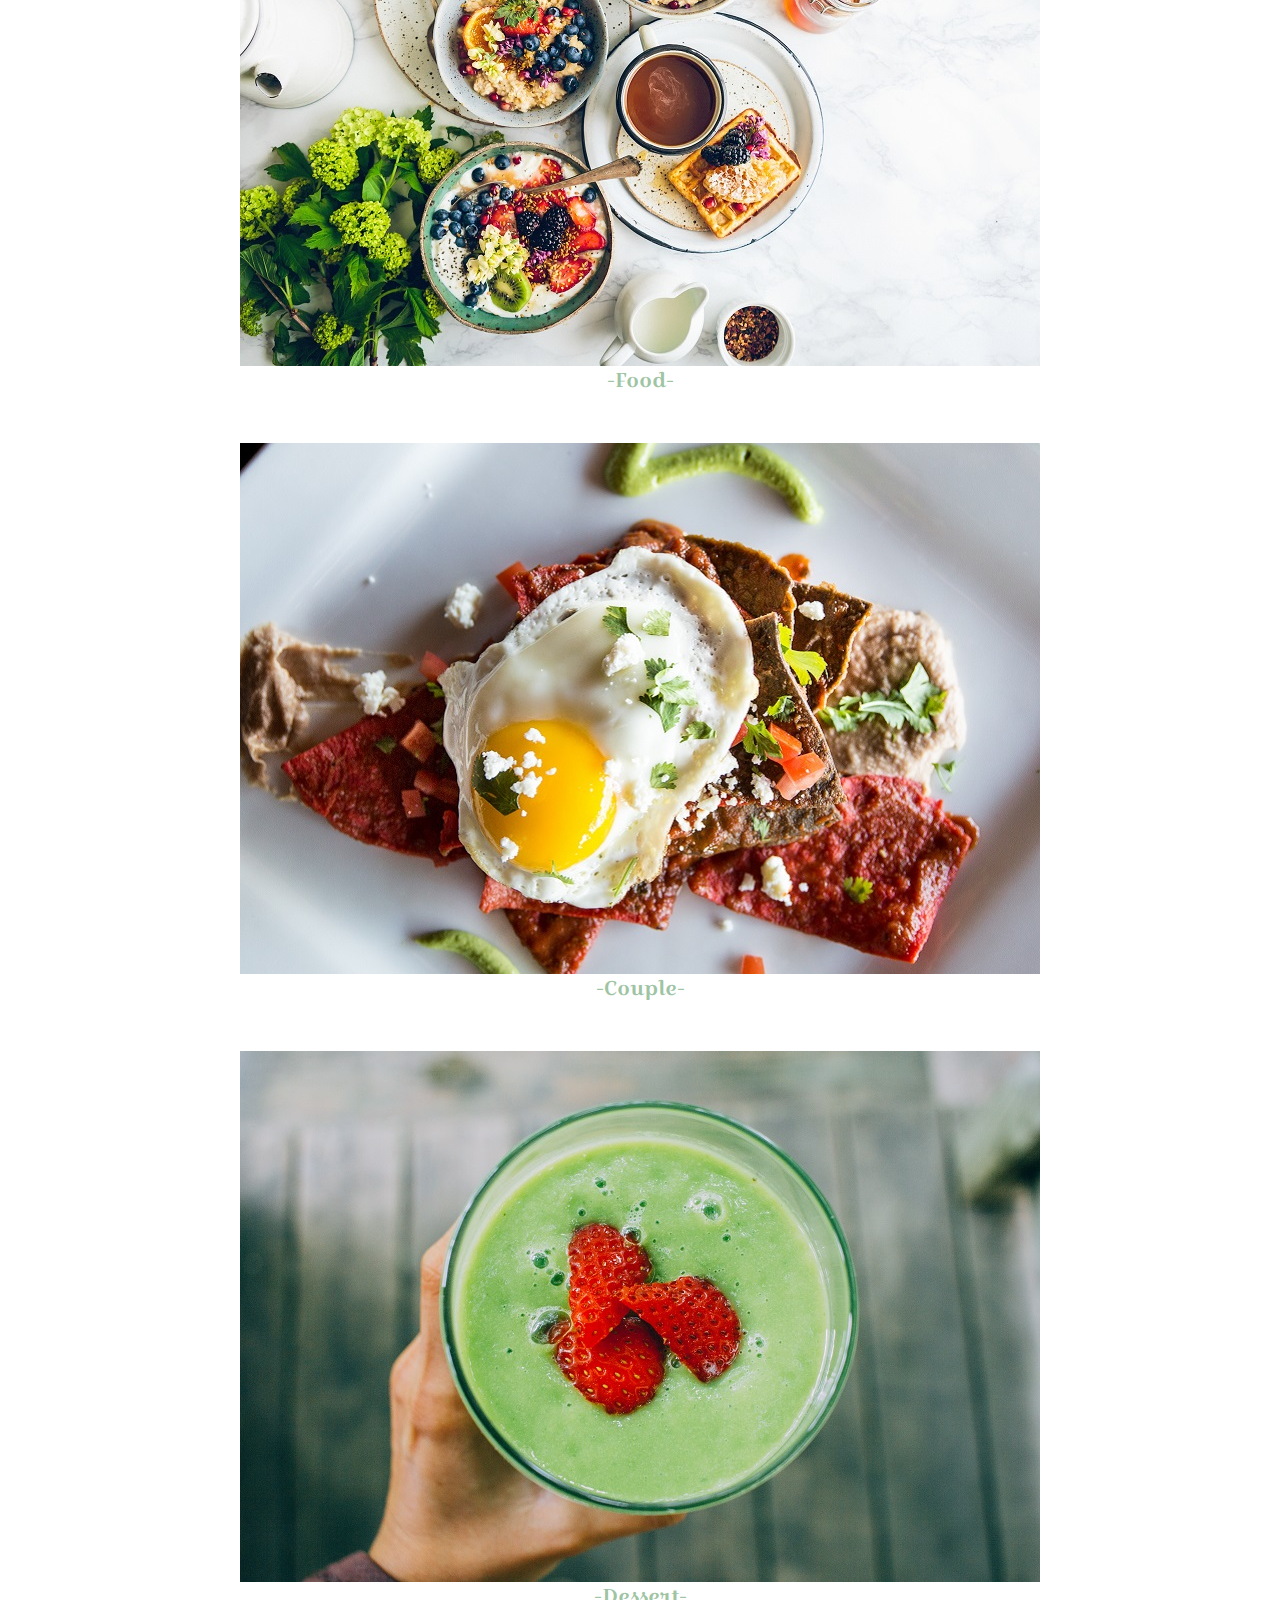
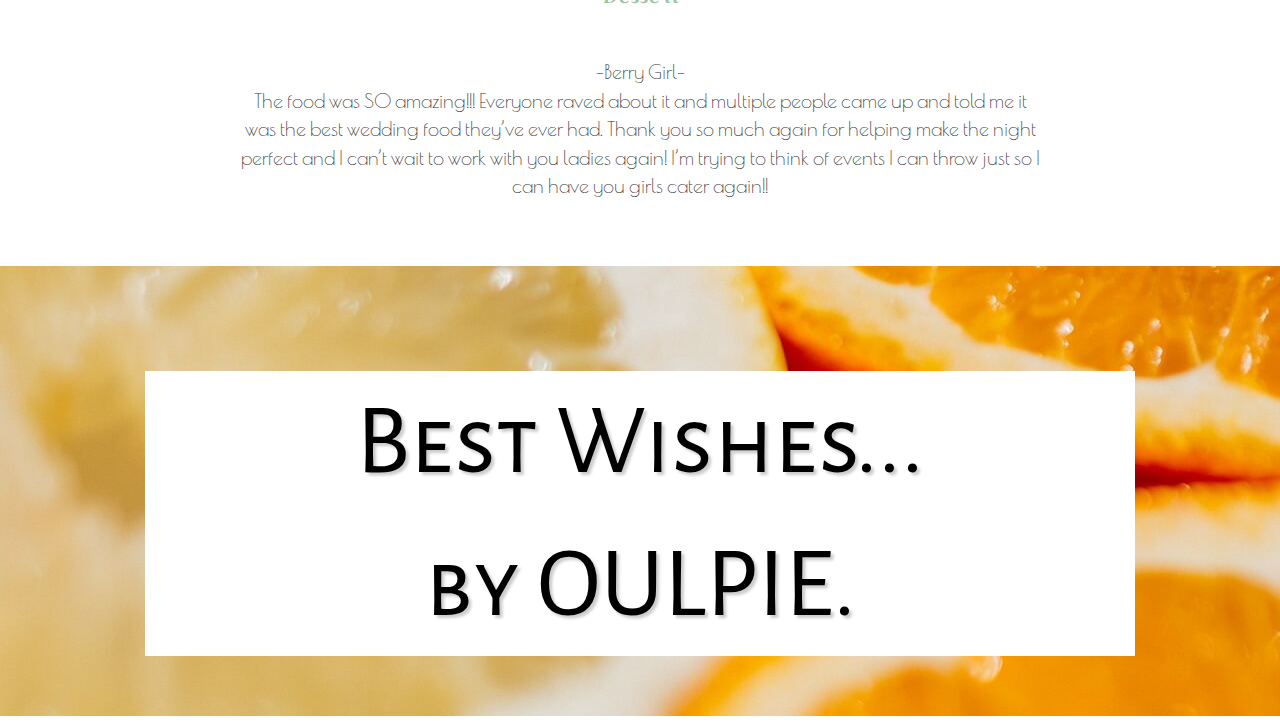
<file: oulpie/activity_6.html>
<!DOCTYPE html>
<html lang="en">

<head>
    <meta charset="UTF-8">
    <meta charset="utf-8">
    <meta http-equiv="X-UA-Compatible" content="IE=edge">
    <meta name="viewport" content="width=device-width, initial-scale=1">
    <title>ACTIVITY</title>
    <link rel="stylesheet" href="activity.css">
    <link href="https://fonts.googleapis.com/css?family=Limelight|Poiret+One|Alegreya+Sans+SC|Croissant+One|Work+Sans:300" rel="stylesheet">
    <link rel="stylesheet" href="https://maxcdn.bootstrapcdn.com/bootstrap/3.3.7/css/bootstrap.min.css" integrity="sha384-BVYiiSIFeK1dGmJRAkycuHAHRg32OmUcww7on3RYdg4Va+PmSTsz/K68vbdEjh4u" crossorigin="anonymous">
    <link href="https://maxcdn.bootstrapcdn.com/font-awesome/4.7.0/css/font-awesome.min.css" rel="stylesheet">
    <style>
        body {
            margin: auto 0;
            text-align: center;
        }
                .top_pic {
            background-image: url(image/activity6_top_1.jpg)
        }
        
        .last_pic {
            height: 450px;
            background-image: url(image/activity6_top_2.jpg);
            margin-top: -120px;
        }
    </style>
</head>

<body>
   <div class="top">
        <nav>
            <ul>
               <li><a href="home.html">Home</a></li>
                <li><a href="home.html#menu">Menu</a></li>
                <li><a href="press.html">Press</a></li>
                <li><a href="activity.html">Activity</a></li>
                <li><a href="home.html#about">About</a></li>
                <li><a href="contact.html">Contact</a></li>
                <li><a href="about.html">Founder</a></li>
            </ul>
        </nav>
    </div>
    <div class="top_pic">
    </div>
    <div class="top_word">
        <p id="p1">Healthy is Here</p>
    </div>
    <div class="second_word">
        <p class="littlefont">DATE:</p>
        <p class="bigfont">7.2</p>
        <p class="littlefont">Wedding Venue:</p>
        <p class="bigfont">Church Estate Vineyards</p>
        <p class="littlefont">Style:</p>
        <p class="bigfont">Plated Dinner</p>

        <div class="picword">
            
            <img src="image/activity6_4.jpg" class="imgsss">
            <p class="midfont">-Menu-</p>
        </div>

        <div class="picword">
           
            <img src="image/activity6_1.jpg" class="imgsss">
            <p class="midfont">-Food-</p>
        </div>
        <div class="picword">
           
            <img src="image/activity6_2.jpg" class="imgsss">
            <p class="midfont">-Couple-</p>
        </div>
        <div class="picword">
          
            <img src="image/activity6_3.jpg" class="imgsss">
             <p class="midfont">-Dessert-</p>
             <p></p>
            
        </div>
        <p class="font">-Berry Girl-</p>
        <p class="font">The food was SO amazing!!! Everyone raved about it and multiple people came up and told me it was the best wedding food they’ve ever had. Thank you so much again for helping make the night perfect and I can’t wait to work with you ladies again! I’m trying to think of events I can throw just so I can have you girls cater again!!</p>
        
    </div>
    <div class="last_pic">
    </div>
    
        <div class="mid_2font">
        <a href="home.html"><p>Best Wishes...<br>by OULPIE.</p></a>
        </div>

</body>

</html>
</file>
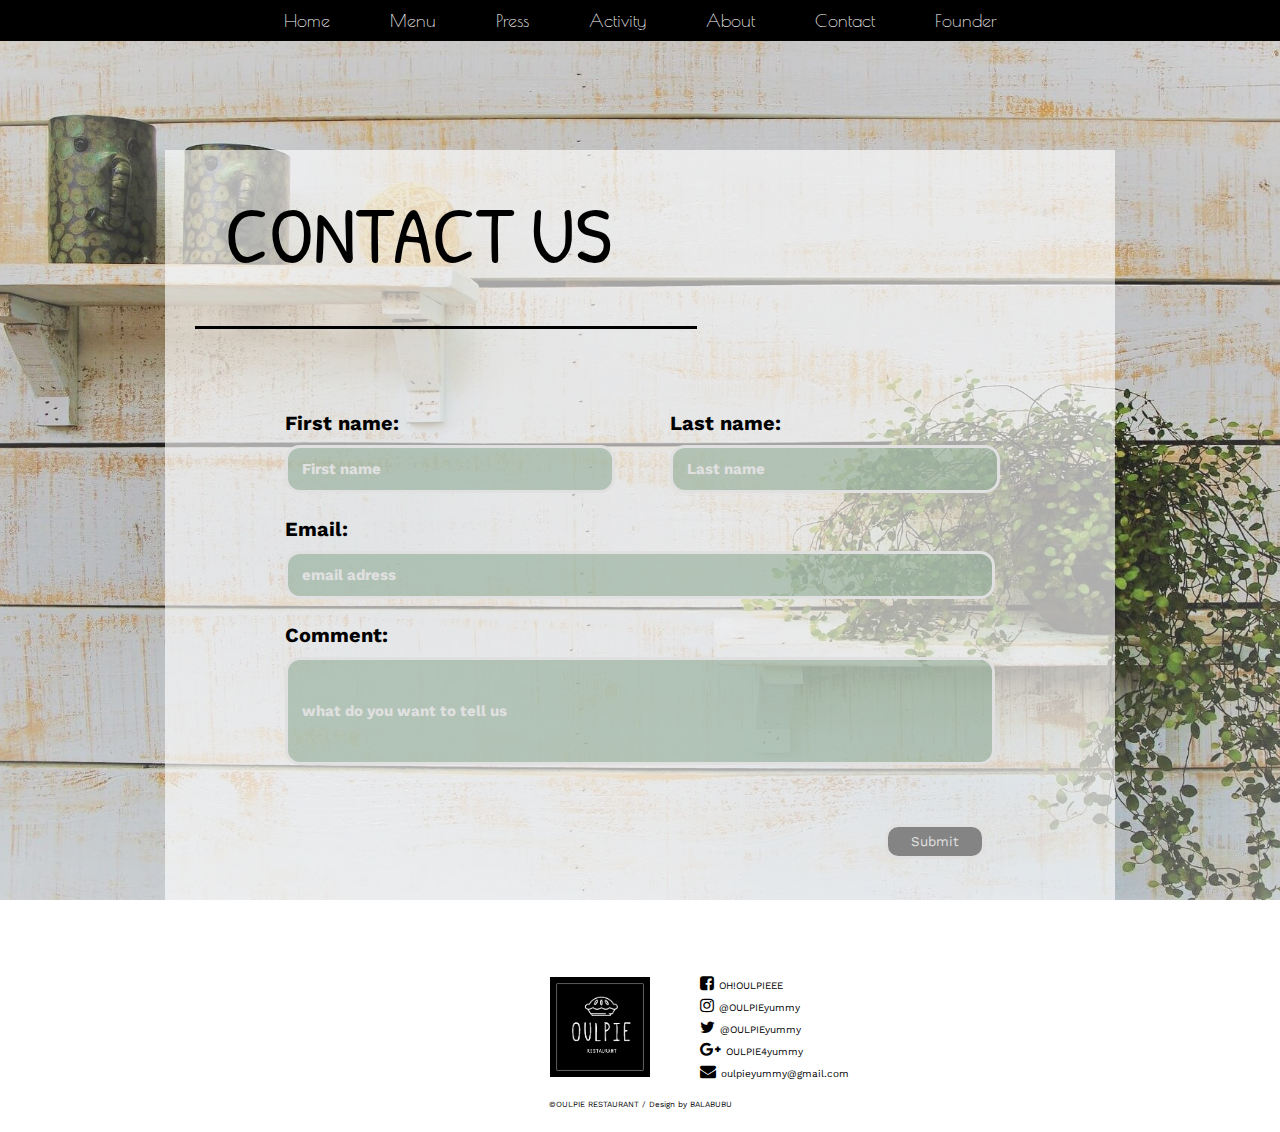
<file: oulpie/contact.html>
<!DOCTYPE html>
<html lang="en">
<head>
    <meta charset="UTF-8">
    <title>CONTACT</title>
    <link href="contact.css" rel="stylesheet">
    <link href="https://fonts.googleapis.com/css?family=Limelight|Poiret+One|Alegreya+Sans+SC|Patrick+Hand+SC|Bubbler+One|Croissant+One|Work+Sans:300" rel="stylesheet">
    <link href="https://maxcdn.bootstrapcdn.com/font-awesome/4.7.0/css/font-awesome.min.css" rel="stylesheet">

</head>

<body>
    <div class="top">
        <nav>
            <ul>
                <li><a href="home.html">Home</a></li>
                <li><a href="home.html#menu">Menu</a></li>
                <li><a href="press.html">Press</a></li>
                <li><a href="activity.html">Activity</a></li>
                <li><a href="home.html#about">About</a></li>
                <li><a href="contact.html">Contact</a></li>
                <li><a href="about.html">Founder</a></li>
            </ul>
        </nav>
    </div>
    <div class="container">
      <div class="h1">CONTACT US</div>
      <hr color="black" size="3" width="500px" style="margin-left:30px;">
       <div class="form1 formtext">
        <form action="">
           <br>First name:<br>
            <input class="name firstname" type="text" name="firstname" value="   First name">
        </form>
        </div>
        <div class="form2 formtext">
        <form action="">
           <br>Last name:<br>
            <input class="name lastname" type="text" name="lastname" value="   Last name">
        </form>
        </div>
        <div class="form3 formtext">
        <form action="">
           <br> Email:<br>
            <input class="emailbox" type="text" name="comment" value="   email adress">
            <br>
            <br> Comment:<br>
            <input class="commentbox" type="text" name="comment" value="   what do you want to tell us">
            <br><br>
            <input class="btnsubmit" type="submit" value="Submit">
        </form>
        </div>
    </div>
    <div class="d1">
        <a href="home.html"><img src="image/logo2.png" width="100"></a>
        <div class="contact_icon">
            <ul>
                <li><i class="fa fa-facebook-square" aria-hidden="true"><span>OH!OULPIEEE </span></i></li>

                <li><i class="fa fa-instagram" aria-hidden="true"><span>@OULPIEyummy</span></i></li>
                <li><i class="fa fa-twitter" aria-hidden="true"><span>@OULPIEyummy</span></i></li>
                <li><i class="fa fa-google-plus" aria-hidden="true"><span>OULPIE4yummy</span></i></li>
                <li><i class="fa fa-envelope" aria-hidden="true"><span>oulpieyummy@gmail.com</span></i></li>
            </ul>
        </div>

    </div>
    <div class="d2">
        ©OULPIE RESTAURANT / Design by BALABUBU

    </div>
</body>
</html>
</file>
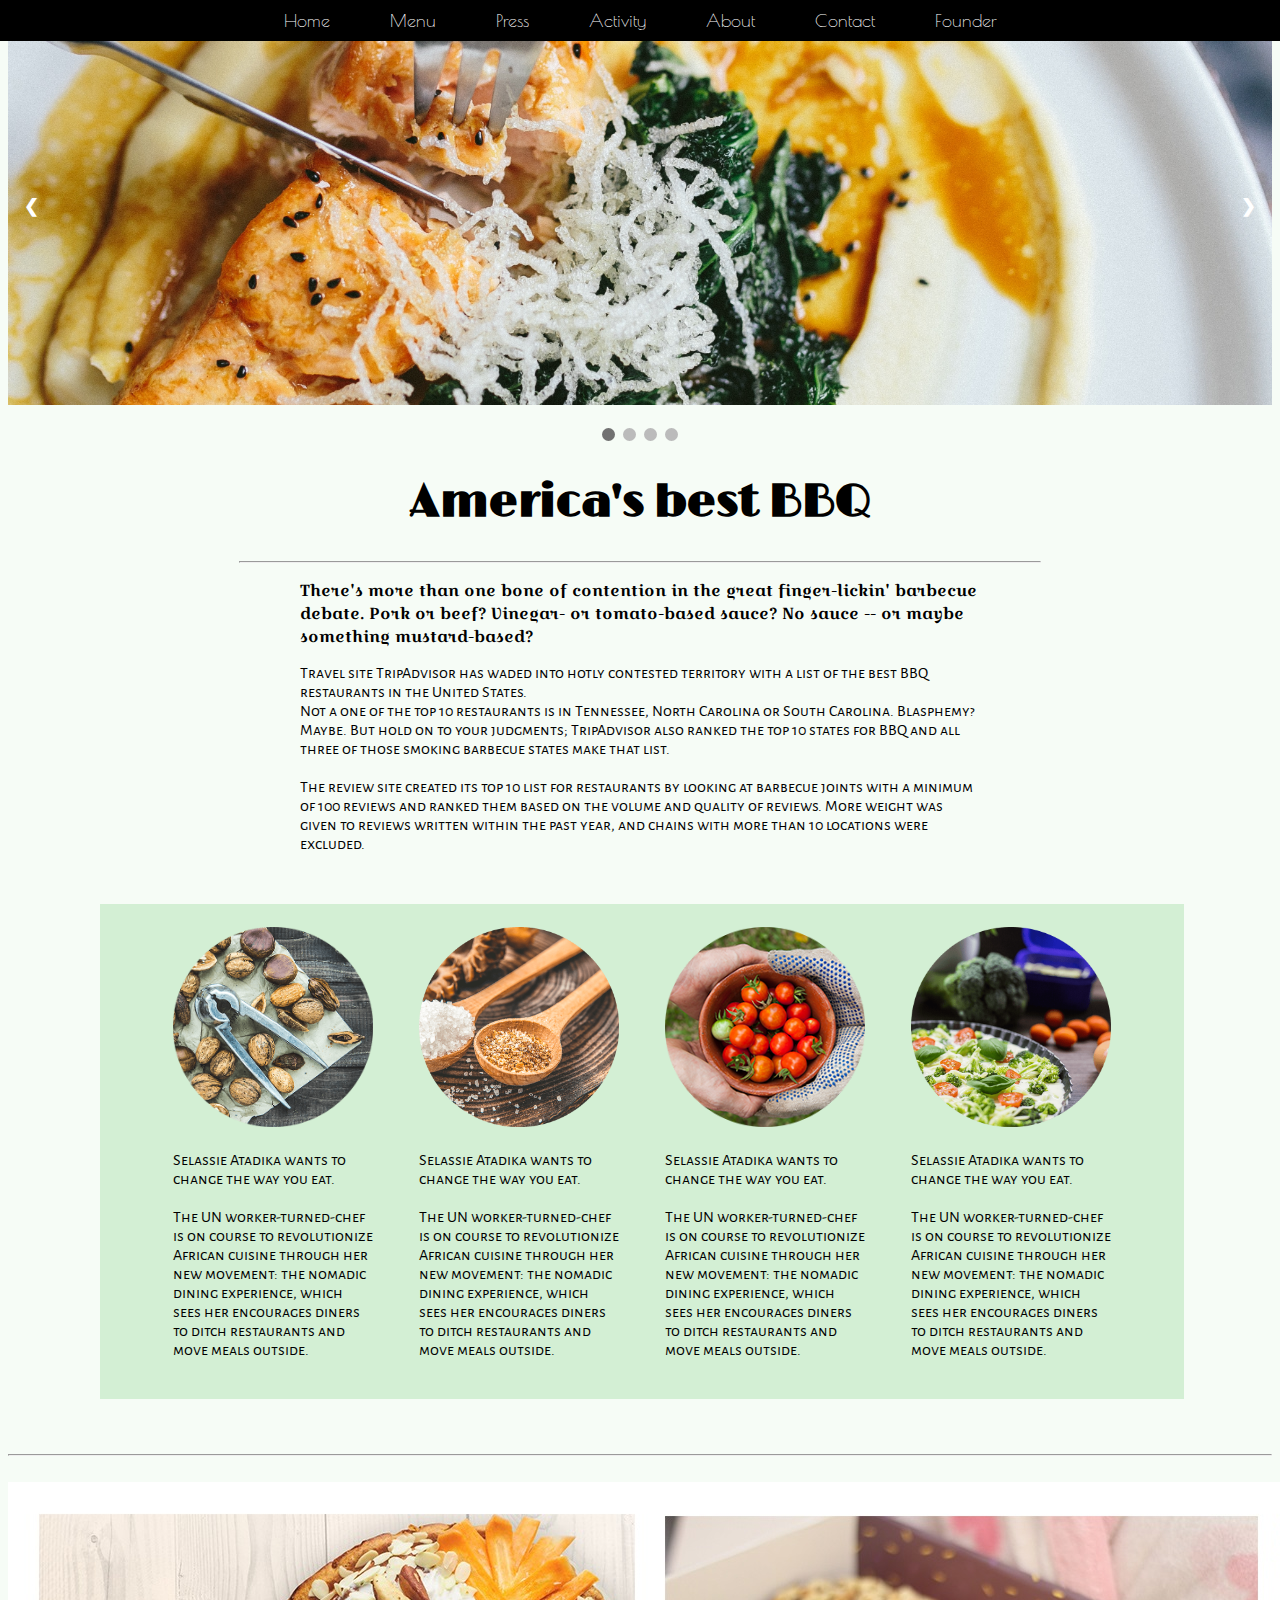
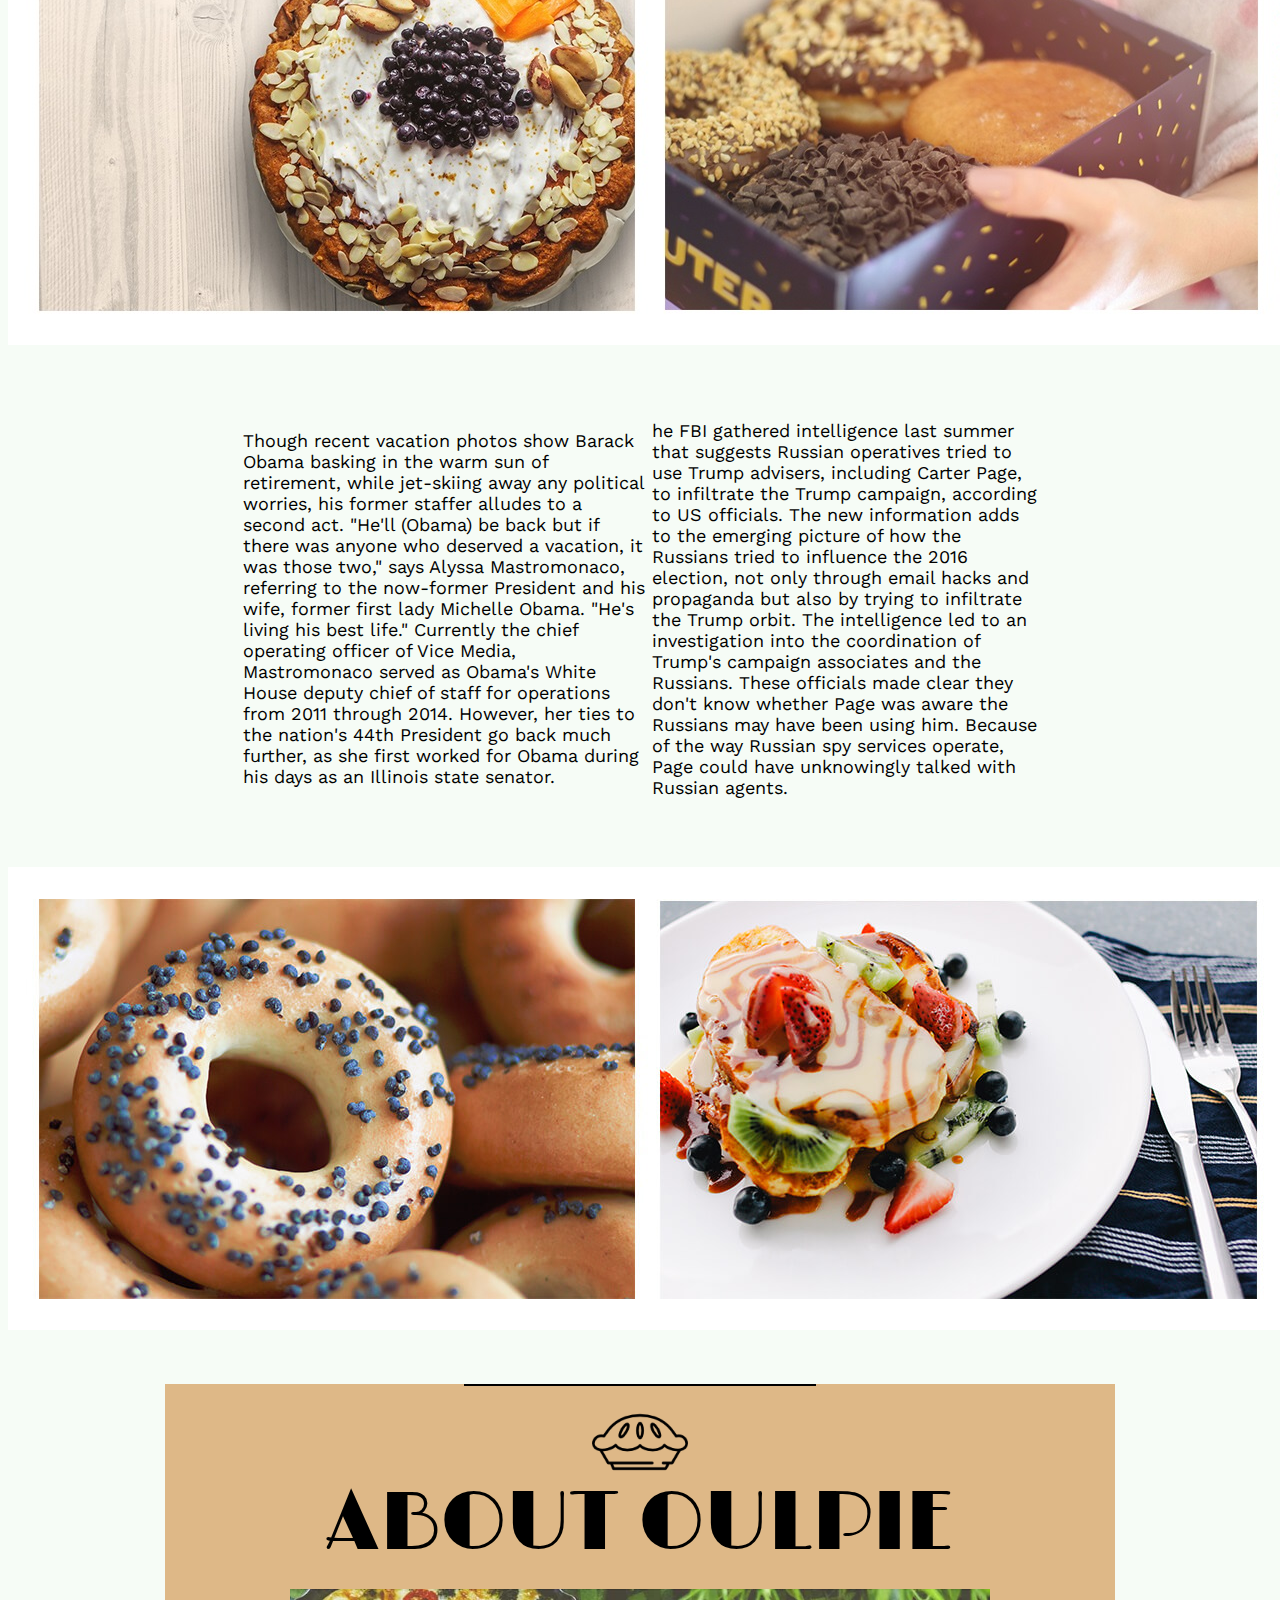
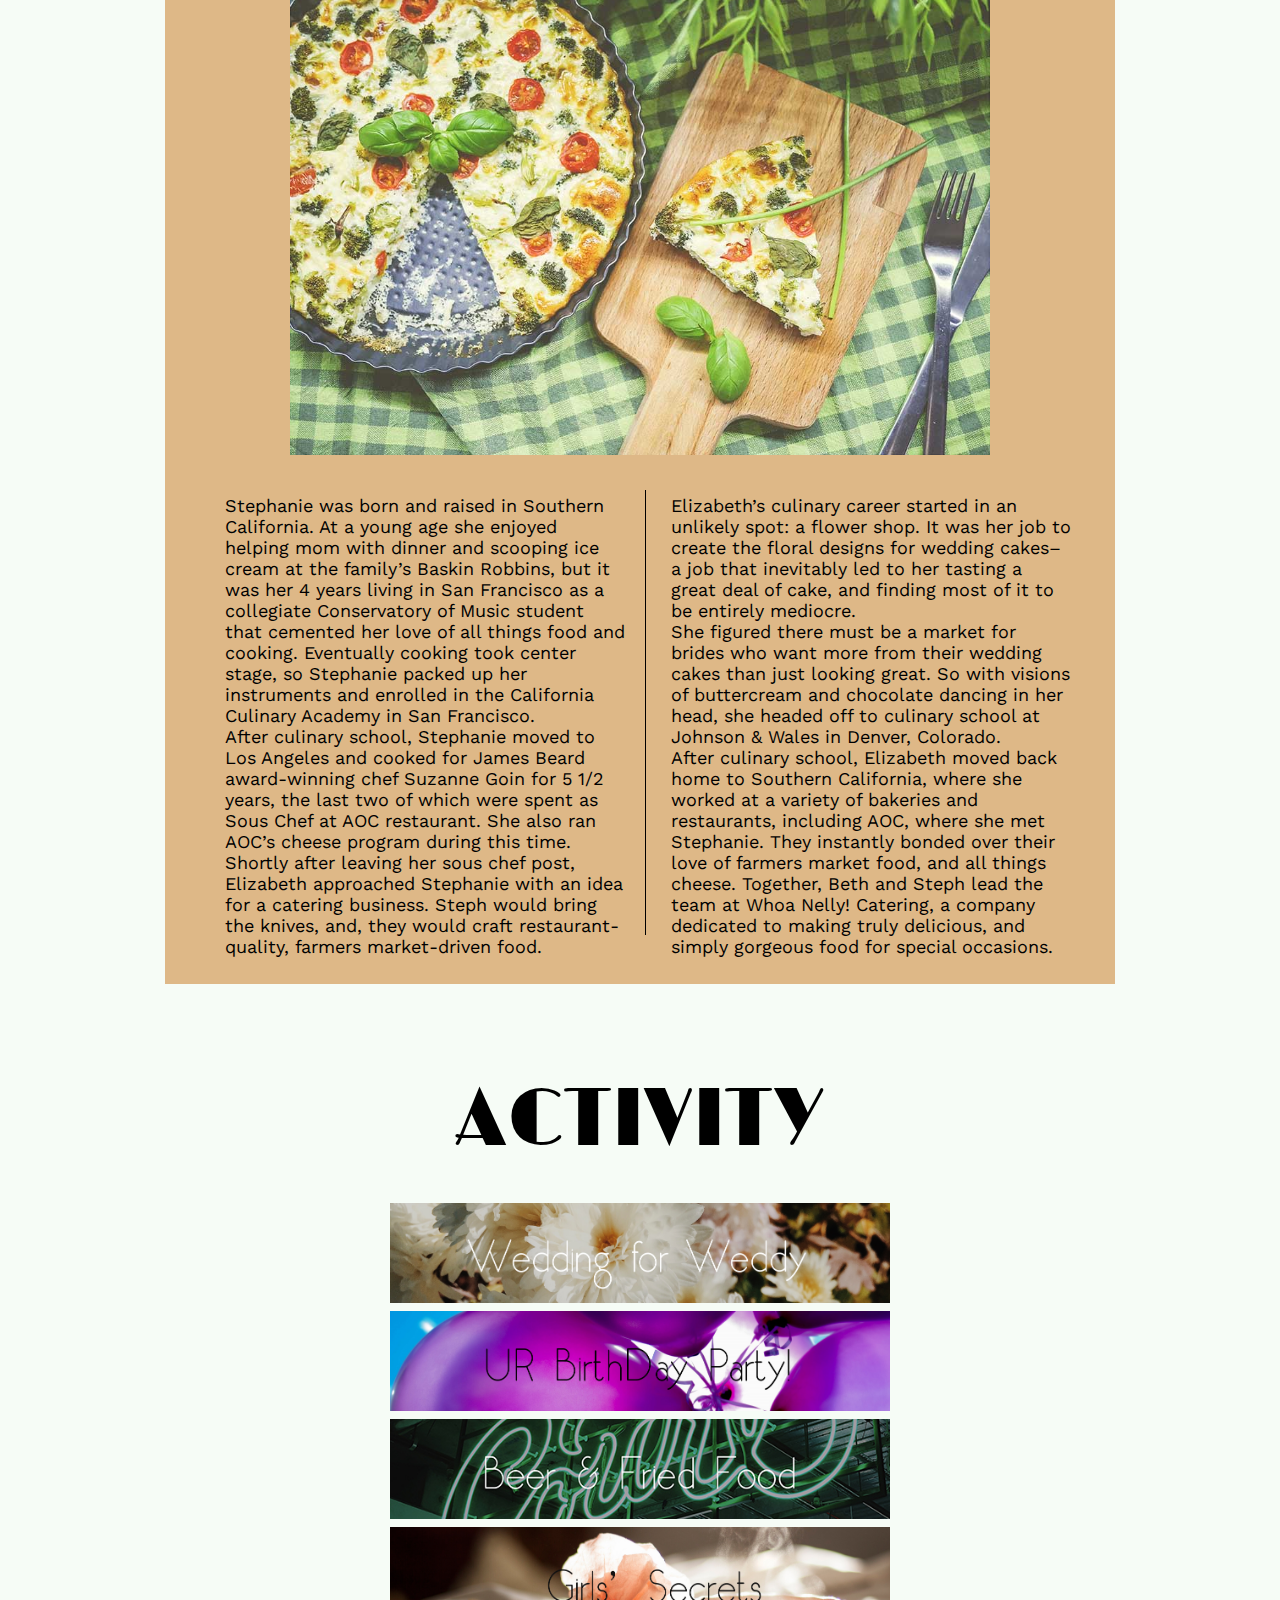
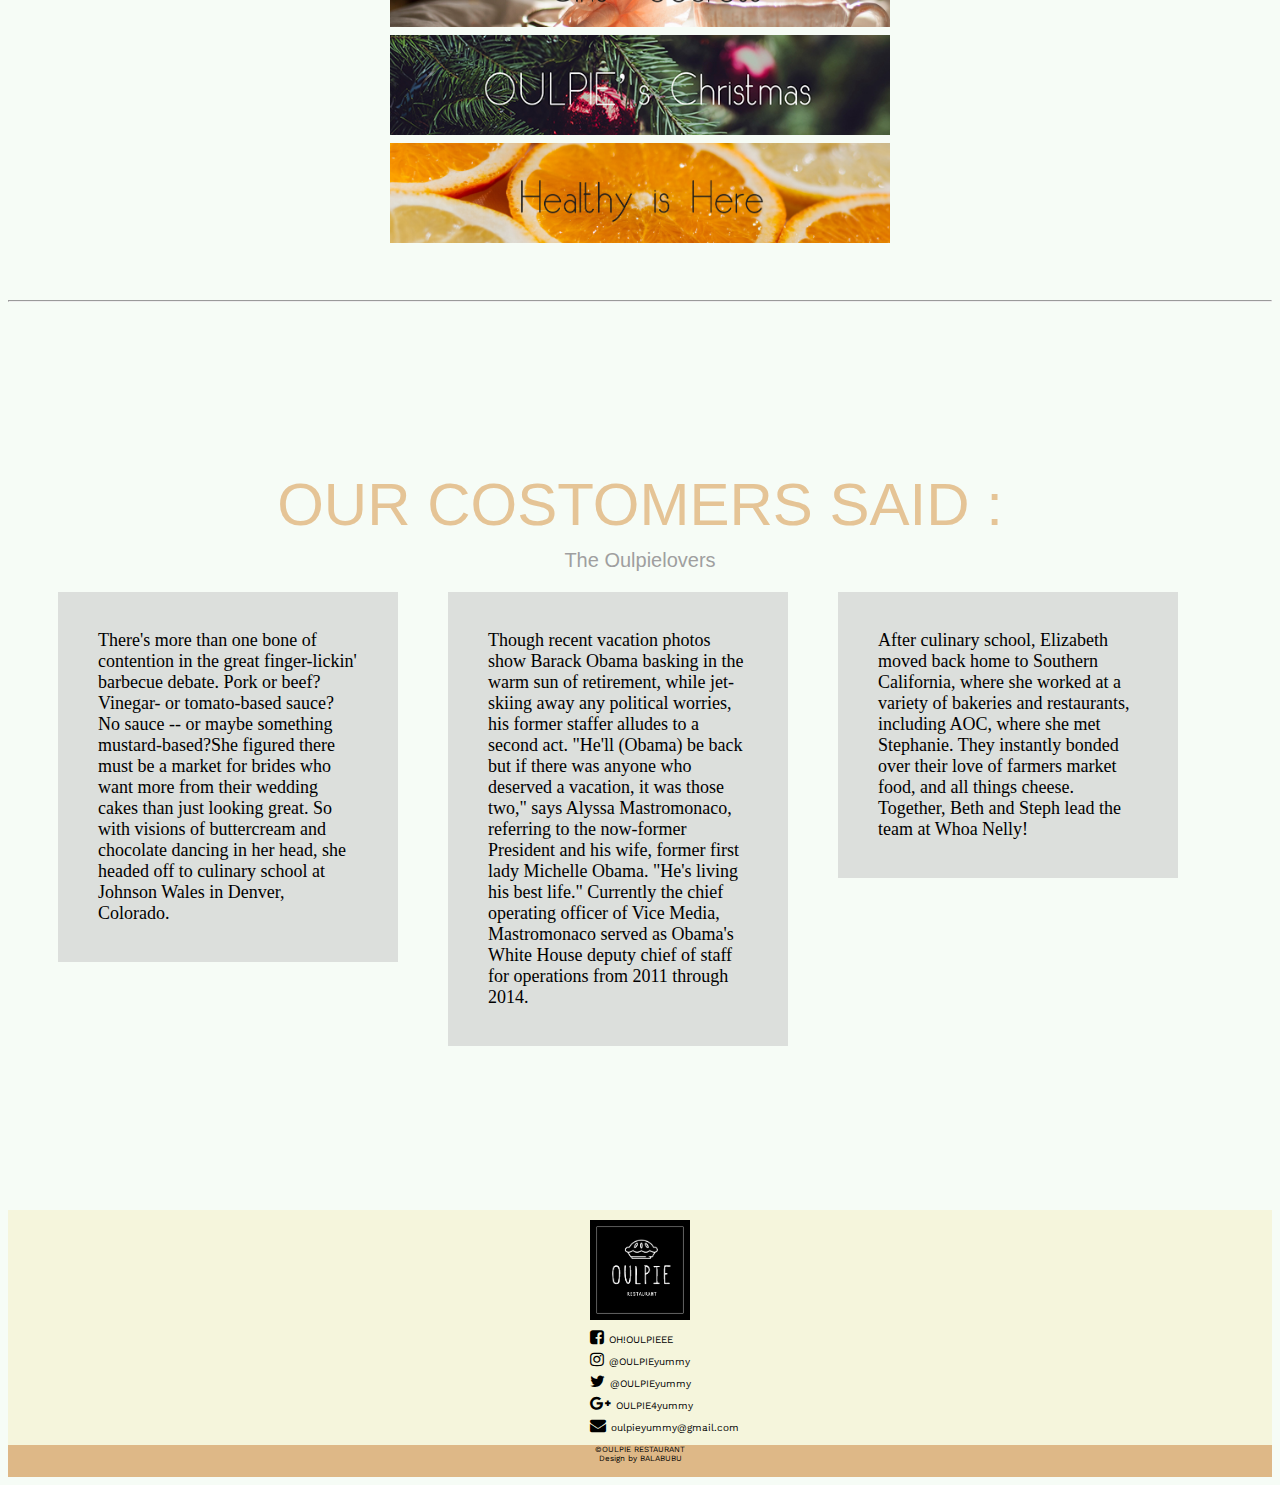
<file: oulpie/home.html>
<!DOCTYPE html>
<html lang="en">

<head>
    <meta charset="UTF-8">
    <title>HomePage</title>
    <link href="home.css" rel="stylesheet">
    <link href="https://maxcdn.bootstrapcdn.com/font-awesome/4.7.0/css/font-awesome.min.css" rel="stylesheet">
    <link href="https://fonts.googleapis.com/css?family=Limelight|Poiret+One|Alegreya+Sans+SC|Croissant+One|Work+Sans:300" rel="stylesheet">
<link href="https://maxcdn.bootstrapcdn.com/font-awesome/4.7.0/css/font-awesome.min.css" rel="stylesheet">
   
    <style>
        #about_title {
            font-family: 'Limelight', cursive;
            font-size: 82px;
            margin-top: -20px;
            margin-bottom: 15px;
        }
        #about {
            text-align: center;
            display: block;
            margin: auto;
        }
    </style>
</head>
<style>
        #about_title {
            font-family: 'Limelight', cursive;
            font-size: 82px;
            margin-top: -20px;
            margin-bottom: 15px;
        }
        #about {
            text-align: center;
            display: block;
            margin: auto;
        }
    </style>

<body>
   <div class="top">
        <nav>
            <ul>
                <li><a href="home.html">Home</a></li>
                <li><a href="#menu">Menu</a></li>
                <li><a href="press.html">Press</a></li>
                <li><a href="#activity">Activity</a></li>
                <li><a href="#about">About</a></li>
                <li><a href="contact.html">Contact</a></li>
                <li><a href="about.html">Founder</a></li>
            </ul>
        </nav>
    </div>
    <div class="logo-pos">
        <img src="image/logo2.png">
    </div>
    <div class="slideshow-container">
        <div class="mySlides fade">
            <div class="numbertext">1 / 4</div>
            <img src="image/Cut_sildeshow/C_sildeshow-1.jpg" style="width:100%">
        </div>

        <div class="mySlides fade">
            <div class="numbertext">2 / 4</div>
            <img src="image/Cut_sildeshow/C_sildeshow-2.jpg" style="width:100%">
        </div>

        <div class="mySlides fade">
            <div class="numbertext">3 / 4</div>
            <img src="image/Cut_sildeshow/C_sildeshow-3.jpg" style="width:100%">
        </div>

       <div class="mySlides fade">
            <div class="numbertext">4 / 4</div>
            <img src="image/Cut_sildeshow/C_sildeshow-4.jpg" style="width:100%">
        </div>
       
        <a class="prev" onclick="plusSlides(-1)">&#10094;</a>
        <a class="next" onclick="plusSlides(1)">&#10095;</a>
    </div>
    <br>

    <div style="text-align:center">
        <span class="dot" onclick="currentSlide(1)"></span>
        <span class="dot" onclick="currentSlide(2)"></span>
        <span class="dot" onclick="currentSlide(3)"></span>
        <span class="dot" onclick="currentSlide(4)"></span>
    </div>

   <h1 style="text-align:center;font-family:Limelight;font-size:45px;">America's best BBQ</h1>
   <hr style="border-width: 1px;width:800px">
   <div class="para">
    <p style="font-family:Croissant One">
        There's more than one bone of contention in the great finger-lickin' barbecue debate. Pork or beef? Vinegar- or tomato-based sauce? No sauce -- or maybe something mustard-based?</p>
    <p style="font-family:Alegreya Sans SC">
        Travel site TripAdvisor has waded into hotly contested territory with a list of the best BBQ restaurants in the United States.
        <br>
        Not a one of the top 10 restaurants is in Tennessee, North Carolina or South Carolina. Blasphemy? Maybe. But hold on to your judgments; TripAdvisor also ranked the top 10 states for BBQ and all three of those smoking barbecue states make that list.
        <br><br>
        The review site created its top 10 list for restaurants by looking at barbecue joints with a minimum of 100 reviews and ranked them based on the volume and quality of reviews. More weight was given to reviews written within the past year, and chains with more than 10 locations were excluded.
    </p>
    
</div>
  <div class="circles-container" id="menu">
      <ul>
          <li>
          <table style="margin-left:50px;">
              <tr>
              <td><img src="image/homeRadial-1.png"></td></tr>
              <tr><td><p style="font-family:Alegreya Sans SC">Selassie Atadika wants to change the way you eat.
              <br><br>
                  The UN worker-turned-chef is on course to revolutionize African cuisine through her new movement: the nomadic dining experience, which sees her encourages diners to ditch restaurants and move meals outside.</p></td></tr>
          </table>
          </li>
          <li>
          <table>
              <tr>
              <td><img src="image/homeRadial-2.png"></td></tr>
              <tr><td><p style="font-family:Alegreya Sans SC">Selassie Atadika wants to change the way you eat.
              <br><br>
                  The UN worker-turned-chef is on course to revolutionize African cuisine through her new movement: the nomadic dining experience, which sees her encourages diners to ditch restaurants and move meals outside.</p></td></tr>
          </table>
          </li>
          <li>
          <table>
              <tr>
              <td><img src="image/homeRadial-3.png"></td></tr>
              <tr><td><p style="font-family:Alegreya Sans SC">Selassie Atadika wants to change the way you eat.
              <br><br>
                  The UN worker-turned-chef is on course to revolutionize African cuisine through her new movement: the nomadic dining experience, which sees her encourages diners to ditch restaurants and move meals outside.</p></td></tr>
          </table>
          </li>
          <li>
          <table style="margin-right:50px;">
              <tr>
              <td><img src="image/homeRadial-4.png"></td></tr>
              <tr><td><p style="font-family:Alegreya Sans SC">Selassie Atadika wants to change the way you eat.
              <br><br>
                  The UN worker-turned-chef is on course to revolutionize African cuisine through her new movement: the nomadic dining experience, which sees her encourages diners to ditch restaurants and move meals outside.</p></td></tr>
          </table>
          </li>
      </ul>

    </div>
    <script>
        var slideIndex = 1;
        showSlides(slideIndex);

        function plusSlides(n) {
            showSlides(slideIndex += n);
        }

        function currentSlide(n) {
            showSlides(slideIndex = n);
        }

        function showSlides(n) {
            var i;
            var slides = document.getElementsByClassName("mySlides");
            var dots = document.getElementsByClassName("dot");
            if (n > slides.length) {
                slideIndex = 1
            }
            if (n < 1) {
                slideIndex = slides.length
            }
            for (i = 0; i < slides.length; i++) {
                slides[i].style.display = "none";
            }
            for (i = 0; i < dots.length; i++) {
                dots[i].className = dots[i].className.replace(" active", "");
            }
            slides[slideIndex - 1].style.display = "block";
            dots[slideIndex - 1].className += " active";
        }

    </script>
        <hr>
          <br>
        <div id="div_img">
<img src="image/gallerry1.jpg">
    </div>
    <br>
    <div id="div_table">
        <table>
            <tr>
                <td><div class="div1 font">Though recent vacation photos show Barack Obama basking in the warm sun of retirement, while jet-skiing away any political worries, his former staffer alludes to a second act. "He'll (Obama) be back but if there was anyone who deserved a vacation, it was those two," says Alyssa Mastromonaco, referring to the now-former President and his wife, former first lady Michelle Obama. "He's living his best life." Currently the chief operating officer of Vice Media, Mastromonaco served as Obama's White House deputy chief of staff for operations from 2011 through 2014. However, her ties to the nation's 44th President go back much further, as she first worked for Obama during his days as an Illinois state senator.</div></td>
                <td ><div class="div1 font">he FBI gathered intelligence last summer that suggests Russian operatives tried to use Trump advisers, including Carter Page, to infiltrate the Trump campaign, according to US officials. The new information adds to the emerging picture of how the Russians tried to influence the 2016 election, not only through email hacks and propaganda but also by trying to infiltrate the Trump orbit. The intelligence led to an investigation into the coordination of Trump's campaign associates and the Russians. These officials made clear they don't know whether Page was aware the Russians may have been using him. Because of the way Russian spy services operate, Page could have unknowingly talked with Russian agents.</div></td>
            </tr>
        </table>

    </div>
    <div id="div_img">
<img src="image/gallerry2.jpg">
    </div>

  
  <div id="about">
        <div id="about_background">
            <hr color="black" size="2" width="350px" ; style="margin-top: 25px;" id="about_line">
            <img src="image/Meat%20pie%20icon%20icon.png">
            <p id="about_title" title="貝瑞很黑">ABOUT OULPIE</p>
            <img src="image/about_pic1.jpg" width="700">
            <div class="about">
                <ul>
                    <li class="text1">Stephanie was born and raised in Southern California. At a young age she enjoyed helping mom with dinner and scooping ice cream at the family’s Baskin Robbins, but it was her 4 years living in San Francisco as a collegiate Conservatory of Music student that cemented her love of all things food and cooking. Eventually cooking took center stage, so Stephanie packed up her instruments and enrolled in the California Culinary Academy in San Francisco.<br> After culinary school, Stephanie moved to Los Angeles and cooked for James Beard award-winning chef Suzanne Goin for 5 1/2 years, the last two of which were spent as Sous Chef at AOC restaurant. She also ran AOC’s cheese program during this time.<br> Shortly after leaving her sous chef post, Elizabeth approached Stephanie with an idea for a catering business. Steph would bring the knives, and, they would craft restaurant-quality, farmers market-driven food.<br></li>
                    <li class="line"></li>
                    <li class="text2">Elizabeth’s culinary career started in an unlikely spot: a flower shop. It was her job to create the floral designs for wedding cakes– a job that inevitably led to her tasting a great deal of cake, and finding most of it to be entirely mediocre.<br> She figured there must be a market for brides who want more from their wedding cakes than just looking great. So with visions of buttercream and chocolate dancing in her head, she headed off to culinary school at Johnson & Wales in Denver, Colorado.<br> After culinary school, Elizabeth moved back home to Southern California, where she worked at a variety of bakeries and restaurants, including AOC, where she met Stephanie. They instantly bonded over their love of farmers market food, and all things cheese. Together, Beth and Steph lead the team at Whoa Nelly! Catering, a company dedicated to making truly delicious, and simply gorgeous food for special occasions.<br></li>
                </ul>
            </div>

        </div>
    </div>
    
        <hr id="activity">
    
    <div>
       <p id="activity_word">ACTIVITY</p>
        <table style="margin:50px auto">
            <tr id="tr1">
                <td> 
                    <a href="activity.html"><img src="image/activity1.jpg" onmouseover="src='image/activity1_h.jpg'" onmouseout="src='image/activity1.jpg'" height="100"></a>
                </td>
            </tr>
            <tr id="tr2">
            <td>
                <a href="activity_2.html"><img src="image/activity2.jpg" onmouseover="src='image/activity2_h.jpg'" onmouseout="src='image/activity2.jpg'" height="100"></a> 
            </td>
            </tr>
             <tr id="tr3">
              <td>
                <a href="activity_3.html"><img src="image/activity3.jpg" onmouseover="src='image/activity3_h.jpg'" onmouseout="src='image/activity3.jpg'" height="100"></a> 
            </td>
            </tr>
            <tr id="tr4">
             <td>
                <a href="activity_4.html"><img src="image/activity4.jpg" onmouseover="src='image/activity4_h.jpg'" onmouseout="src='image/activity4.jpg'" height="100"></a> 
            </td>
            </tr>
            <tr id="tr5">
             <td>
                <a href="activity_5.html"><img src="image/activity5.jpg" onmouseover="src='image/activity5_h.jpg'" onmouseout="src='image/activity5.jpg'" height="100"></a> 
            </td>
            </tr>
            <tr id="tr6">
             <td>
                <a href="activity_6.html"><img src="image/activity6.jpg" onmouseover="src='image/activity6_h.jpg'" onmouseout="src='image/activity6.jpg'" height="100"></a> 
            </td>
            </tr>
        </table>
        <hr>
    </div>
    
    <div id="replies">
    <div id="said"><p>OUR COSTOMERS SAID :</p></div>
    <div id="lovers"><p>The Oulpielovers</p></div>
    <ul>
        <li>
            <div><p>There's more than one bone of contention in the great finger-lickin' barbecue debate. Pork or beef? Vinegar- or tomato-based sauce? No sauce -- or maybe something mustard-based?She figured there must be a market for brides who want more from their wedding cakes than just looking great. So with visions of buttercream and chocolate dancing in her head, she headed off to culinary school at Johnson Wales in Denver, Colorado.</p></div>
        </li>
        <li>
            <div><p>Though recent vacation photos show Barack Obama basking in the warm sun of retirement, while jet-skiing away any political worries, his former staffer alludes to a second act. "He'll (Obama) be back but if there was anyone who deserved a vacation, it was those two," says Alyssa Mastromonaco, referring to the now-former President and his wife, former first lady Michelle Obama. "He's living his best life." Currently the chief operating officer of Vice Media, Mastromonaco served as Obama's White House deputy chief of staff for operations from 2011 through 2014. </p></div>
        </li>
        <li>
            <div><p>After culinary school, Elizabeth moved back home to Southern California, where she worked at a variety of bakeries and restaurants, including AOC, where she met Stephanie. They instantly bonded over their love of farmers market food, and all things cheese. Together, Beth and Steph lead the team at Whoa Nelly!</p></div>
        </li>
    </ul>
    </div>
    
    
    <div class="d1">
        <img src="image/logo2.png" width="100">
    <div class="contact_icon">
      <ul>
          <li><i class="fa fa-facebook-square" aria-hidden="true"><span>OH!OULPIEEE </span></i></li>
          
          <li><i class="fa fa-instagram" aria-hidden="true"><span>@OULPIEyummy</span></i></li>
          <li><i class="fa fa-twitter" aria-hidden="true"><span>@OULPIEyummy</span></i></li>
          <li><i class="fa fa-google-plus" aria-hidden="true"><span>OULPIE4yummy</span></i></li>
          <li><i class="fa fa-envelope" aria-hidden="true"><span>oulpieyummy@gmail.com</span></i></li>
      </ul>
  </div>
    </div>
   <div class="d2">
    ©OULPIE RESTAURANT<br>
     Design by BALABUBU
    </div>

</body>

</html>
</file>
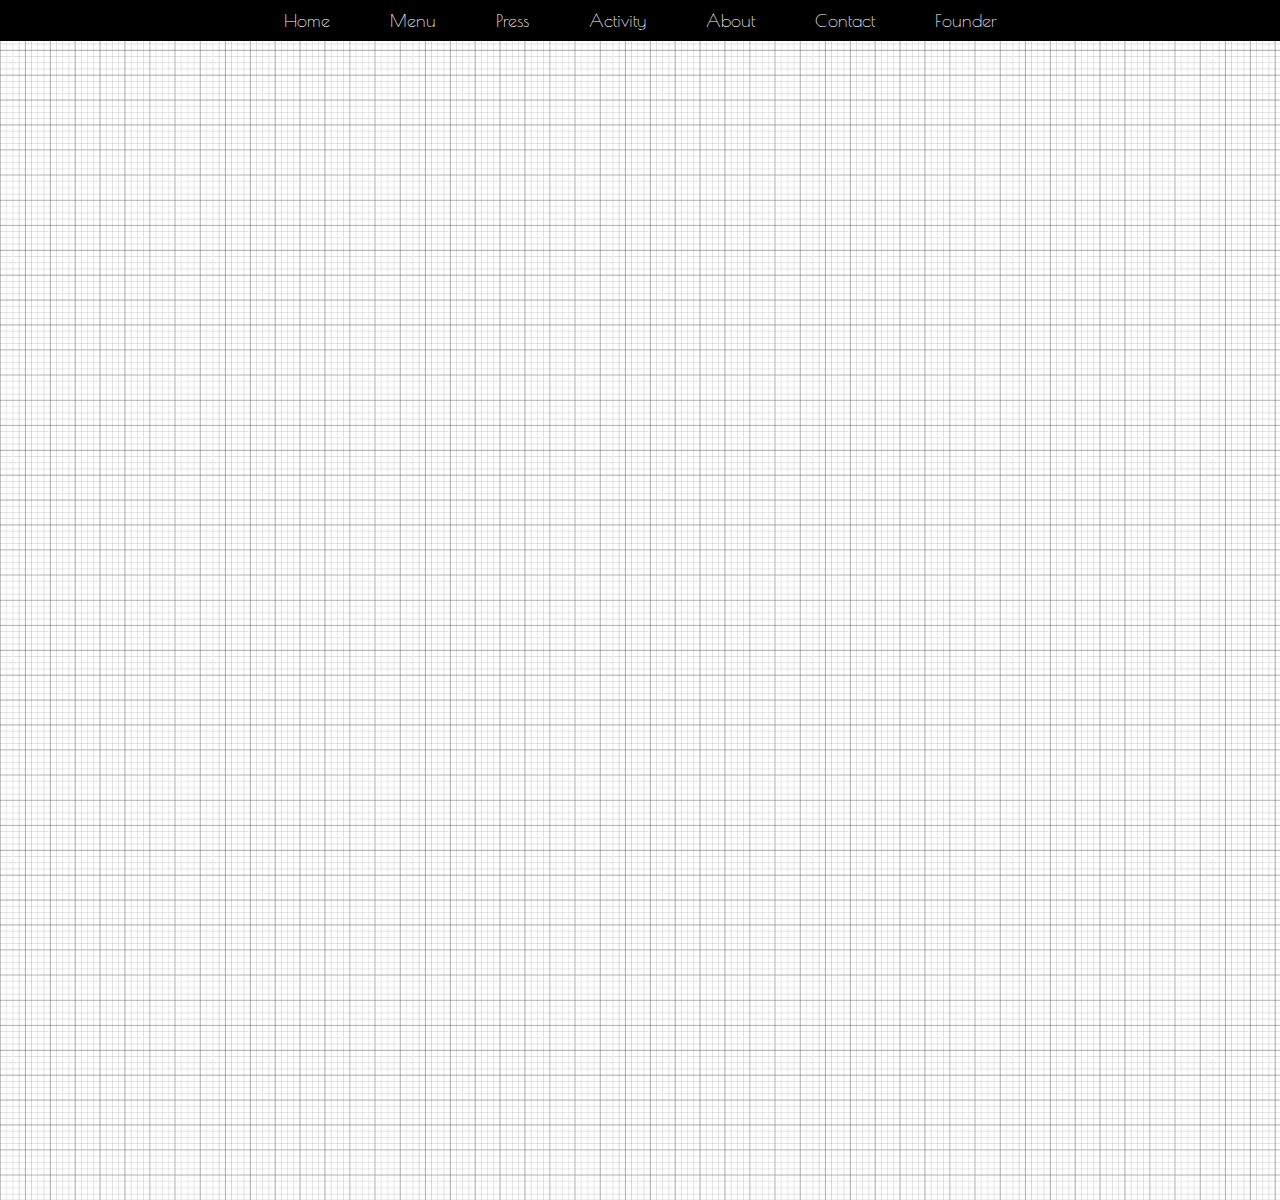
<file: oulpie/press.html>
<!DOCTYPE html>
<html lang="en">

<head>
    <meta charset="UTF-8">
    <title>Press</title>
    <link href="press.css" rel="stylesheet">
    <link href="https://maxcdn.bootstrapcdn.com/font-awesome/4.7.0/css/font-awesome.min.css" rel="stylesheet">
<link href="https://fonts.googleapis.com/css?family=Limelight|Poiret+One|Alegreya+Sans+SC|Croissant+One|Work+Sans:300" rel="stylesheet">
    <link href="https://fonts.googleapis.com/css?family=Vidaloka|Roboto" rel="stylesheet">
    <script src="https://ajax.googleapis.com/ajax/libs/jquery/3.2.1/jquery.min.js"></script>
    
       
    <script>
        $(document).ready(function () {
            $("#RedBlock").addClass("fadefirst");
            $("#vogue").addClass("fadesecond");
            $("#iconweb").addClass("fadethird");
        });

    </script>


</head>

<body>
    <div class="top">
        <nav>
            <ul>
                <li><a href="home.html">Home</a></li>
                <li><a href="home.html#menu">Menu</a></li>
                <li><a href="press.html">Press</a></li>
                <li><a href="activity.html">Activity</a></li>
                <li><a href="home.html#about">About</a></li>
                <li><a href="contact.html">Contact</a></li>
                <li><a href="about.html">Founder</a></li>
            </ul>
        </nav>
    </div>

    <div class="centrol_block">

        <div id="RedBlock" class="RedBlock"></div>
        <!--vogue-->
        <a href="https://www.vogue.com.tw/fashion/" target="_blank">
            <div id="vogue" class="vogue">
                <p class="vogue_title">VOGUE</p>
                <ul class="vogue_nav">
                    <li>Fashion</li>
                    <li>Talents</li>
                    <li>Beauty</li>
                    <li>News</li>
                    <li>Vogue Archive</li>
                    <li>L'Uomo Vogue</li>
                    <li>Suzy Menkes</li>
                </ul>
                <ul class="vogue_nav sub_nav">
                    <li>UPLOAD YOUR TALENT</li>
                    <li>NEWS</li>
                    <li>FASHION SCHOOL</li>
                    <li>CONTEST OPPORTUNITIES</li>
                    <li>SUCCESSFUL STORIES</li>
                </ul>
                <div class="vogue-img"><img src="image/press-vogue.jpg"></div>

                <p><span style="font-size:30px">OULPIE<br>RESTAURANT</span><br><br>Floara Leung di OULPIE RESTAURANT è a Palazzo<br>Marando per The Next Talents</p>
            </div>
        </a>
        
        <!--icon-->
        <a href="https://www.iconeye.com/" target="_blank">
            <div id="iconweb" class="iconWeb">
                <h1 style="margin-left:40px; margin-top:20px">ICON</h1>
                <ul class="icon_nav">
                    <li>ARCTECTURE</li>
                    <li>DESIGN</li>
                    <li>OPINION</li>
                    <li>DIARY</li>
                    <li>PRODUCT</li>
                    <li>AWARDS</li>
                    <li>MAGAZINE</li>
                </ul>
                <hr>
                <h2 style="margin-left:40px">OULPIE</h2>
                <p style="margin-left:40px;margin-top:-10px"><span style="color:orange;font-size:10px">NEWS</span> <span style="color:grey;font-size:10px">05.05.17</span></p>
                <table class="tab">
                    <tr>
                        <td rowspan="3"><img src="image/pressIcon.jpg" style="width:500px;margin-left:40px"></td>
                        <td><img src="image/pressIcon-1.jpg"></td>
                        <td>
                            <p class="tabP">Relaxing Sofa<br><br><span style="color:orange">NEWS</span><br><span style="color:grey">05.07.17</span></p>
                        </td>
                    </tr>
                    <tr>
                        <td><img src="image/pressIcon-2.jpg"></td>
                        <td>
                            <p class="tabP">Soft Drinks<br><br><span style="color:orange">NEWS</span><br><span style="color:grey">08.10.17</span></p>
                        </td>
                    </tr>
                    <tr>
                        <td><img src="image/pressIcon-3.jpg"></td>
                        <td>
                            <p class="tabP">Green Trees<br><br><span style="color:orange">NEWS</span><br><span style="color:grey">08.12.17</span></p>
                        </td>
                    </tr>
                    <tr>
                        <td>
                            <p class="article">
                                The alert status change was thought to be a temporary measure. These recent steps have been assessed as part of China's effort to temporarily "reduce the time to react to a North Korea contingency," the official said. Such a contingency could include the risk of an armed conflict breaking out as tensions on the Korean Peninsula have increased in the wake of North Korean missile tests.<br><br> Chinese Ministry of Foreign Affairs spokesman Lu Kang said Friday he was "aware of the relevant reports" of a heightened alert in the Chinese air force but said he has "no information to give." But China's Ministry of National Defense said the US official's assertions were "not true." "The Chinese military at the China-North Korea border is maintaining a normal level of combat readiness and training," the ministry said in a statement.
                            </p>
                        </td>
                        <td colspan="2">
                            <div class="tdBox"></div>
                        </td>
                    </tr>
                </table>
            </div>
        </a>
    </div>


</body>

</html>
</file>
<file: oulpie/about.css>
body {
    margin: 0 auto;
    background-image: url(image/about_1.jpg);
    background-size: cover;
    background-repeat: no-repeat;
    background-position: center center;
    background-attachment: fixed;
}

.top {
    width: 100%;
    margin: 0 auto;
    position: fixed;
    top: 0;
    left: 0;
    right: 0;
    z-index: 10;
}


/*meun basic*/

nav {
    margin-top: -16px;
    background: black;
    justify-content: space-between;
}

nav ul {
    list-style-type: none;
    padding: 0px;
    /*flex*/
    display: flex;
    flex-wrap: wrap;
    justify-content: center;
}

nav a {
    text-decoration: none;
    text-align: center;
    color: #fff;
    display: block;
    padding: 10px 30px 10px 30px;
    font-family: 'Poiret One', cursive;
    font-size: 18px;
}

nav a:hover {
    background-color: #555;
    text-decoration: none;
    color: white;
}

.container {
    position: relative;
    margin: 150px 0 auto 0;
    width: 100%;
    height: 500px;
    /*        background-color: rgba(255, 255, 255, 0.44);*/
    left: 0;
    right: 0;
}

.h1 {
    width: 230px;
    height: 100px;
    /*    background-color: #b9b9b9;*/
    font-size: 80px;
    font-family: 'Patrick Hand SC', cursive;
    margin-left: 800px;
    /*    writing-mode:vertical-lr;*/
    color: white;
}

.gifbox {
    margin: 0 auto;
    width: 900px;
    height: 380px;
    background-color: rgba(255, 255, 255, 0.66);
    border-radius: 0.5em;
}

.gifbox img {
    margin-top: 65px;
    border-radius: 1em;
    width: 200px;
    float: left;
    margin-left: 75px;
    /*    height: */
}

.imgfont {
    margin: 0 auto;
    width: 900px;
    color: #464646;
    font-size: 20px;
    font-weight: bold;
    font-family: 'Bubbler One', sans-serif;
}

.font {
    width: 200px;
    height: 100px;
    padding-top: 10px;
    text-align: center;
    float: left;
}

.font1 {
    margin-left: 75px;
    margin-right: 15px;
}

.font2 {
    margin-left: 60px;
    margin-right: 15px;
}

.font3 {
    margin-left: 60px;
    margin-right: 15px;
}
</file>
<file: oulpie/activity.css>
body{
    margin: auto 0;
    text-align: center;
}

.top{
    width:100%;
    margin:0 auto;
    position: fixed;
    top: 0;
    left: 0;
    right: 0;
    z-index: 10;

}
/*meun basic*/

nav{
    background: black;
    justify-content: space-between;
    margin-top: -2px;
}
nav ul{
    list-style-type: none;
    padding: 0px;
    /*flex*/
    display: flex;
    flex-wrap:wrap;
    justify-content: center;
    
}
nav a {
    text-decoration: none;
    text-align: center;
    color: #fff;
    display: block;
    padding:10px 30px 10px 30px;
    font-family: 'Poiret One', cursive;
    font-size: 18px;
}
nav a:hover{
    background-color: #555;
    text-decoration: none;
    color: white;
}

.top_pic{
    height: 400px;
    
}

#p1{
    font-family: 'Limelight', cursive;
    font-size: 60px;
     margin-top: 50px;
}
.top_word{
    margin: auto;
    text-align: center;
    margin-top: -50px;
    width: 900px;
    background-color: white;
    padding: 5px;
    
}

.second_word{
    width: 1000px;
    height: 3000px;
     margin: auto;
    text-align: center;
    margin-top: 80px;
}
.imgsss{
    width:800px;
}
.littlefont{
    font-family: 'Poiret One', cursive;
    font-size: 20px;
    margin-bottom: -15px;
}
.bigfont{
    font-family: 'Poiret One', cursive;
    font-size: 40px;
}
.midfont{
    font-family: 'Croissant One', cursive;
    font-size: 20px;
    margin-bottom: -2px;
    color: rgba(115, 170, 123, 0.69);
}
.picword{
    margin-bottom: 50px;
}
.mid_2font{
    background-color: white;
    padding: 5px;
    width: 1000px;
    margin: auto;
}
.mid_2font p{
    color: black;
    font-family: 'Alegreya Sans SC', cursive;
    font-size:100px;
    margin-top: 50px;
    text-shadow: 3px 3px 3px #cccccc;
    background-color: white;
    margin-top: -350px
}

.mid_2font a{
    text-decoration: none;
}
.mid_2font a:hover{
    text-decoration: none;
}
.mid_2font a:hover p{
    color: rgba(19, 20, 21, 0.52);   
}
.last_pic{
    height: 450px;
    margin-top: -120px;

}
.font{
    font-family: 'Poiret One', cursive;
    font-size:20px;
    margin-top: 5px;
    width: 800px;
    margin: auto;
}
</file>
<file: oulpie/contact.css>
body {
    margin: 0 auto;
    background-image: url(image/contact_bg.jpg);
    background-size: cover;
    background-repeat: no-repeat;
    background-position: center center;
    background-attachment: fixed;
}

.top {
    width: 100%;
    margin: 0 auto;
    position: fixed;
    top: 0;
    left: 0;
    right: 0;
    z-index: 10;
}


/*meun basic*/

nav {
    margin-top: -16px;
    background: black;
    justify-content: space-between;
}

nav ul {
    list-style-type: none;
    padding: 0px;
    /*flex*/
    display: flex;
    flex-wrap: wrap;
    justify-content: center;
}

nav a {
    text-decoration: none;
    text-align: center;
    color: #fff;
    display: block;
    padding: 10px 30px 10px 30px;
    font-family: 'Poiret One', cursive;
    font-size: 18px;
}

nav a:hover {
    background-color: #555;
    text-decoration: none;
    color: white;
}

.container {
    width: 950px;
    height: 800px;
    margin: 150px auto 0 auto;
    background-color: rgba(255, 255, 255, 0.64);
}

.h1 {
    padding-top: 30px;
    margin-left: 60px;
    padding-bottom: 30px;
    font-size: 80px;
    font-family: 'Patrick Hand SC', cursive;
}

.formtext {
    font-family: 'Work Sans', cursive;
    font-size: 20px;
    font-weight: bold;
}

.form1 {
    margin-top: 50px;
    margin-left: 120px;
    float: left;
}

.form2 {
    margin-top: 50px;
    margin-left: 55px;
    float: left;
}

.form3 {
    margin-top: 10px;
    margin-left: 120px;
    clear: both;
}

.name {
    background-color: rgba(146, 172, 151, 0.62);
    height: 40px;
    width: 320px;
    margin-top: 10px;
    border-radius: 1em;
    border: solid;
    color: #e0e0e0;
    font-size: 15px;
    font-family: 'Work Sans', cursive;
    font-weight: bold;
}

.emailbox {
    background-color: rgba(146, 172, 151, 0.62);
    height: 40px;
    width: 700px;
    margin-top: 10px;
    border-radius: 1em;
    border: solid;
    color: #e0e0e0;
    font-size: 15px;
    font-weight: bold;
    font-family: 'Work Sans', cursive;
    clear: both;
}

.commentbox {
    background-color: rgba(146, 172, 151, 0.62);
    height: 100px;
    width: 700px;
    margin-top: 10px;
    border-radius: 1em;
    border: solid;
    color: #e0e0e0;
    font-size: 15px;
    font-weight: bold;
    font-family: 'Work Sans', cursive;
    clear: both;
}

.btnsubmit {
    height: 35px;
    width: 100px;
    background-color: #848484;
    margin-left: 600px;
    margin-top: 35px;
    border-radius: 1em;
    border: solid;
    color: #e0e0e0;
    font-family: 'Work Sans', cursive;
}

.d1 {
    /*    background-color: beige;*/
    text-align: center;
    margin: 10px auto 0 200px;
    bottom: 200;
}

.d1 img {
    margin-left: 350px;
    margin-top: 17px;
    float: left;
}

.d2 {
    height: 32px;
    /*        background-color: burlywood;*/
    text-align: center;
    display: block;
    margin-top: 150px;
    /*    margin-bottom: 5px;*/
    /*    margin-left: 380px;*/
    font-size: 8px;
    font-family: 'Work Sans', cursive;
    bottom: 0;
}

.contact_icon {
    max-width: 100px;
    margin: 10px 230px 0 50px;
    float: left;
}

.contact_icon ul {
    padding: 0;
    position: absolute;
    margin-top: 5px;
}

.contact_icon li {
    margin-bottom: 4px;
    list-style: none;
    max-width: 0px;
}

.contact_icon span {
    font-size: 10px;
    font-family: 'Work Sans', cursive;
    margin-left: 5px;
}
</file>
<file: oulpie/home.css>
body {
    background-color: rgba(197, 235, 193, 0.15);
}

.top{
    width:100%;
    margin:0 auto;
    position: fixed;
    top: 0;
    left: 0;
    right: 0;
    z-index: 10;

}
/*meun basic*/

nav{
    margin-top: -16px;
    background: black;
    justify-content: space-between;
}
nav ul{
    list-style-type: none;
    padding: 0px;
    /*flex*/
    display: flex;
    flex-wrap:wrap;
    justify-content: center;
    
}
nav a {
    text-decoration: none;
    text-align: center;
    color: #fff;
    display: block;
    padding:10px 30px 10px 30px;
    font-family: 'Poiret One', cursive;
    font-size: 18px;
}
nav a:hover{
    background-color: #555;
    text-decoration: none;
    color: white;
}

/*logo position*/

.logo-pos {
    width: 100%;
    margin-top: 3%;
    position: absolute;
    display: flex;
}

.logo-pos img {
    margin: 0 auto;
    width: 20%;
    height: 100%;
    margin-top: 85px;
}


/* Slideshow container */

.slideshow-container {
    position: relative;
    margin-top: -16px;
}

.mySlides {
    display: none;
    width: 100%;
}


/* Next & previous buttons */

.prev,
.next {
    cursor: pointer;
    position: absolute;
    top: 50%;
    width: auto;
    margin-top: -22px;
    padding: 16px;
    color: white;
    font-weight: bold;
    font-size: 18px;
    transition: 0.6s ease;
    border-radius: 0 3px 3px 0;
}


/* Position the "next button" to the right */

.next {
    right: 0;
    border-radius: 3px 0 0 3px;
}


/* On hover, add a black background color with a little bit see-through */

.prev:hover,
.next:hover {
    background-color: rgba(0, 0, 0, 0.8);
}


/* Number text (1/3 etc) */

.numbertext {
    color: #f2f2f2;
    font-size: 12px;
    padding: 8px 12px;
    position: absolute;
    top: 0;
}


/* The dots/bullets/indicators */

.dot {
    cursor: pointer;
    height: 13px;
    width: 13px;
    margin: 0 2px;
    background-color: #bbb;
    border-radius: 50%;
    display: inline-block;
    transition: background-color 0.6s ease;
}

.active,
.dot:hover {
    background-color: #717171;
}


/* Fading animation */

.fade {
    -webkit-animation-name: fade;
    -webkit-animation-duration: 1.5s;
    animation-name: fade;
    animation-duration: 1.5s;
}

@-webkit-keyframes fade {
    from {
        opacity: .4
    }
    to {
        opacity: 1
    }
}

@keyframes fade {
    from {
        opacity: .4
    }
    to {
        opacity: 1
    }
}

.para {
    max-width: 680px;
    margin: 0 auto;
}

.circles-container {
    max-width: 1080px;
    height: 500px;
    margin: 50px auto;
    margin-bottom: 50px;
    background-color: #8E8E8E；
}

.circles-container ul {
    background-color: rgba(185, 229, 187, 0.57);
    margin: 0;
    padding: 0;
    position: absolute;
}

.circles-container li {
    list-style: none;
    float: left;
    margin: 20px;
}

.circles-container img {
    width: 200px;
    height: 200px;
}

.circles-container table {
    width: 200px;
    height: auto;
}

.circles-container table td {
    margin-left: 40px;
}


/*press*/

#div_table {
    width: 800px;
    height: 500px;
    margin: 50px 500px 50px 300px;
    margin: 0 auto;
}

.font {
    font-family: 'Work Sans', cursive;
    font-size: 18px;
    margin: 0 auto;
    float:left;
}

.div1 {
    display: inline;
    width=100px;
    margin: 50px auto 0 auto;
}


/*about*/

.text1 {
    list-style: none;
    display: inline;
    float: left;
    text-align: left;
    font-family: 'Work Sans', cursive;
    font-size: 18px;
    width: 400px;
    height: 450px;
    margin-top: 20px;
    margin-left: 20px;
    margin-right: 20px
}

.text2 {
    list-style: none;
    text-align: left;
    display: inline;
    float: left;
    width: 400px;
    height: 450px;
    font-family: 'Work Sans', cursive;
    font-size: 18px;
    margin-left: 5px;
    margin-top: 20px;
}

.line {
    list-style: none;
    display: inline;
    float: left;
    background-color: black;
    width: 1px;
    height: 445px;
    margin-top: 15px;
    margin-right: 20px;
}

.about {
    text-align: center;
    display: block;
    margin: auto;
}

#about_background {
    background-color: burlywood;
    width: 950px;
    margin: auto;
    height: 1200px;
    margin-top: 50px;
}


/*contact*/

.d1 {
    background-color: beige;
    height: 235px;
    text-align: center;
}

.d1 img {
    margin-top: 10px;
}

.d2 {
    height: 32px;
    background-color: burlywood;
    text-align: center;
    display: block;
    margin-bottom: 5px;
    font-size: 8px;
    font-family: 'Work Sans', cursive;
}

.contact_icon {
    max-width: 100px;
    margin: 0 auto;
}

.contact_icon ul {
    padding: 0;
    position: absolute;
    margin-top: 5px;
}

.contact_icon li {
    margin-bottom: 4px;
    list-style: none;
    max-width: 0px;
}

.contact_icon span {
    font-size: 10px;
    font-family: 'Work Sans', cursive;
    margin-left: 5px;
}
#act1:hover{
}
#activity_word{
        font-size:80px;
    text-align: center;
    font-family: 'Limelight', cursive;
    margin-bottom: -20px;
    
}
#activity{
    border:0; height:0px; background-color:#d4d4d4;
}
#said{
    font-family: 'Open Sans', sans-serif;
    text-align: center;
    font-size: 60px;
    color: #e5c496;
    padding-top: 100px;
}
#lovers{
    font-family: 'Open Sans', sans-serif;
    text-align: center;
    font-size: 20px;
    color: #9f9f9f;
    margin-top: -50px;
}
#replies{
    background-image: url(image/customers_bg2.jpg);
     /* Set a specific height */
    height: 900px;
    width: 100%;
    /* Create the parallax scrolling effect */
    background-attachment: fixed;
    background-position: center;
    background-repeat: no-repeat;
    background-size: cover;
}
#replies ul{
/*    background-color: aliceblue;*/
    width: 1230px;
    padding: 0;
    list-style: none;
    display: flex;
    
}
#replies ul li div{
    width: 300px;
    background-color: rgba(201, 201, 201, 0.58);
    padding: 20px;
    margin-left: 50px;
    vertical-align: middle;
}
#replies ul p{
    font-size: 18px;
    padding-left: 20px;
    padding-right: 20px;
}
</file>
<file: oulpie/press.css>
a{
    color: black;
    text-decoration: none;
    font-family: 'Roboto', sans-serif;
}
p{
      font-family: 'Roboto', sans-serif;
}
body{
    background-color: #eee;
    background-image: url(image/pressBGImage.png);
    background-size: 200px;
}
/*meun basic*/
.top{
    width:100%;
    margin:0 auto;
    position: fixed;
    top: 0;
    left: 0;
    right: 0;
    z-index: 10;

}
/*meun basic*/

nav{
    background: black;
    justify-content: space-between;
    margin-top: -16px;
}
nav ul{
    list-style-type: none;
    padding: 0px;
    /*flex*/
    display: flex;
    flex-wrap:wrap;
    justify-content: center;
    
}
nav a {
    text-decoration: none;
    text-align: center;
    color: #fff;
    display: block;
    padding:10px 30px 10px 30px;
    font-family: 'Poiret One', cursive;
    font-size: 18px;
}
nav a:hover{
    background-color: #555;
    text-decoration: none;
    color: white;
}

/*icon*/
.iconWeb{
    border: 5px solid #5CADAD;
    max-width:900px;
    width: 900px;
    background-color: #fff;
    height: auto;
    transform: rotateZ(15deg);
    margin: -1025px 50px;
    position: absolute;
    z-index: 3;
    box-shadow: 10px 10px 100px #555;
    opacity: 0;
}
.icon_nav{
    list-style-type: none;
    display:flex;
    
}
.icon_nav li{
    padding: 10px 20px 10px 20px;
    border: 1px solid black;
    justify-content: center;
}
.iconWeb hr{
    border-width: 1px;
    color: black;
    width: 800px;
    margin-left: 40px;
}
.tab td img{
    width:150px;
    margin-left: 20px;
}
.tabP{
    margin:-27px 20px auto 10px;
}
.article{
    margin-left: 40px;
    width: 500px;
    display: table;
}
.BesideTheArticle{
    background-color: darkgray;
    width: 200px;
    height: 300px;
}
.tdBox{
    background-color:#eee;
    width: 230px;
    height: 230px;
    margin: 0px 40px 0px 20px;
}

/*red block*/
.RedBlock{
    background-color: #ac1c32;
    width: 900px;
    height: 900px;
    margin: 150px 50px;
    transform: rotateZ(-10deg);
    position: relative;
    z-index: 1;
}
.centrol_block{
    width: 1000px;
    margin: 0 auto;
}
#RedBlock{
    opacity: 0;
}

/*greyblock*/
/*
#greyblock{
    height: 180px;
    background-color: rgba(238, 238, 238, 0.66);
    margin-top: -600px;
    margin-right:-50px;
    position:absolute;
    right: 0;
    z-index: 10;
    border-top-left-radius: 5em;
    border-bottom-left-radius: 5em;
    z-index: 9;
    
}
#greyblock:hover{
   background-color: antiquewhite;
    opacity: 0.6;
}
#greyblock img{
    width: 100px;
    margin-top: 34px;
    margin-left: 50px;
}

.scroll-to{
    display: block;
    animation: slide 1s ease-in forwards;
}
@keyframes slide{
    0%{left: 100%}
    100%{left: 80%}
}
*/


/*vogue*/
.vogue{
    border: 5px solid #f49753;
    max-width:900px;
    width: 900px;
    background-color: #fff;
    height: 800px;
    margin: -1050px 50px;
    position: absolute;
    z-index: 2;
}
.vogue_title{
    font-size: 100px;
    font-family: 'Vidaloka';
    text-align: center;
    color: #dd2929;
    margin: 0;
}
.vogue_nav{
    display: flex;
    margin: 0 auto;
    justify-content: center;
}

.vogue_nav li{
    margin-top: -0px;
    display: block;
    padding: 15px;
}
.sub_nav{
    margin-top: -5px;
    font-size: 10px;
    color: #939191;
}
.vogue-img{
    max-width: 700px;
    margin: 0 auto;
}
.vogue-img img{
    width: 700px;
}
.vogue-img + p{
    width: 400px;
    color: white;
    position: relative;
    margin-top: -400px;
    margin-left: 200px;
}
.vogue:hover{
    z-index: 4;
    box-shadow: 10px 10px 100px #555;
}
.vogue:hover + div{
    box-shadow:none;
}
#vogue{
    opacity: 0;
}

.fadefirst{
    animation: fadein 0.5s ease-in forwards;
}
.fadesecond{
    animation: fadein 0.5s 0.5s ease-in forwards;
}
.fadethird{
    animation: fadein 0.5s 1s ease-in forwards;
}

@keyframes fadein{
    0%{opacity: 0}
    100%{opacity: 1}
}
</file>
